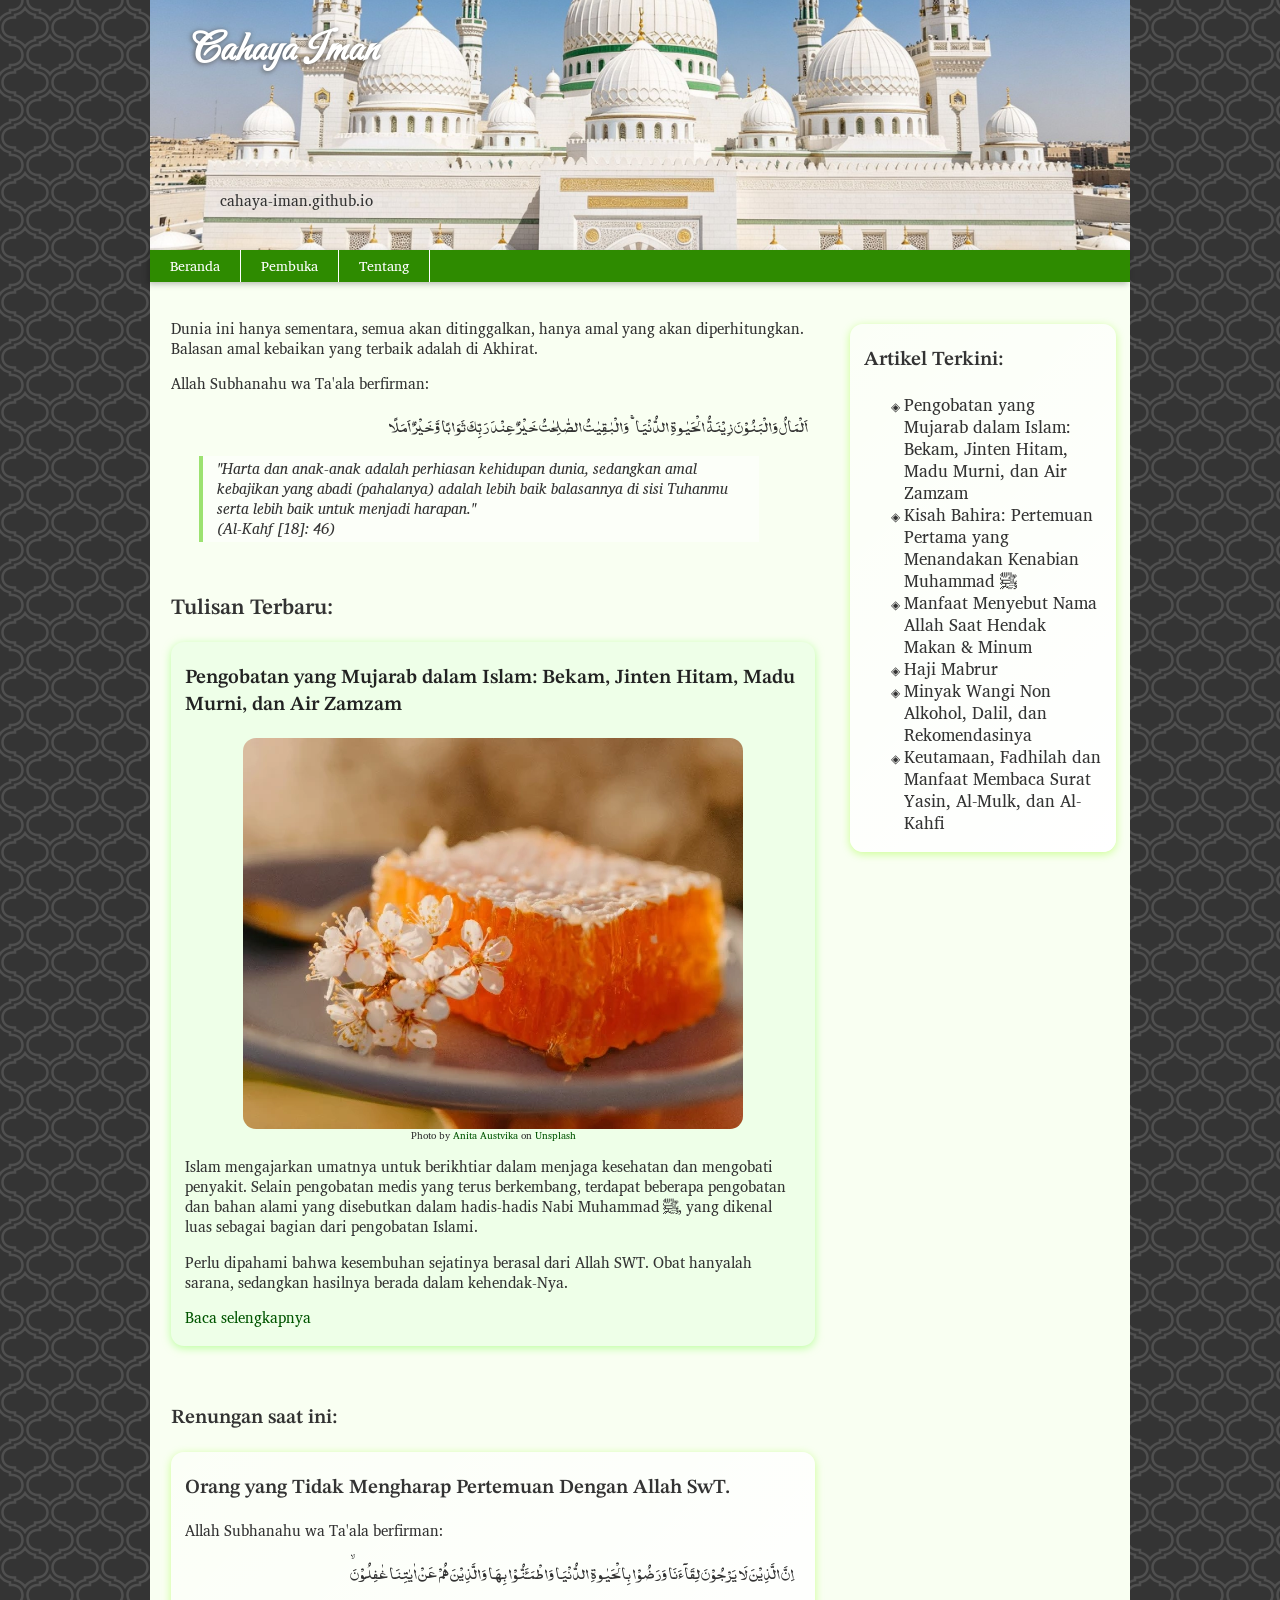
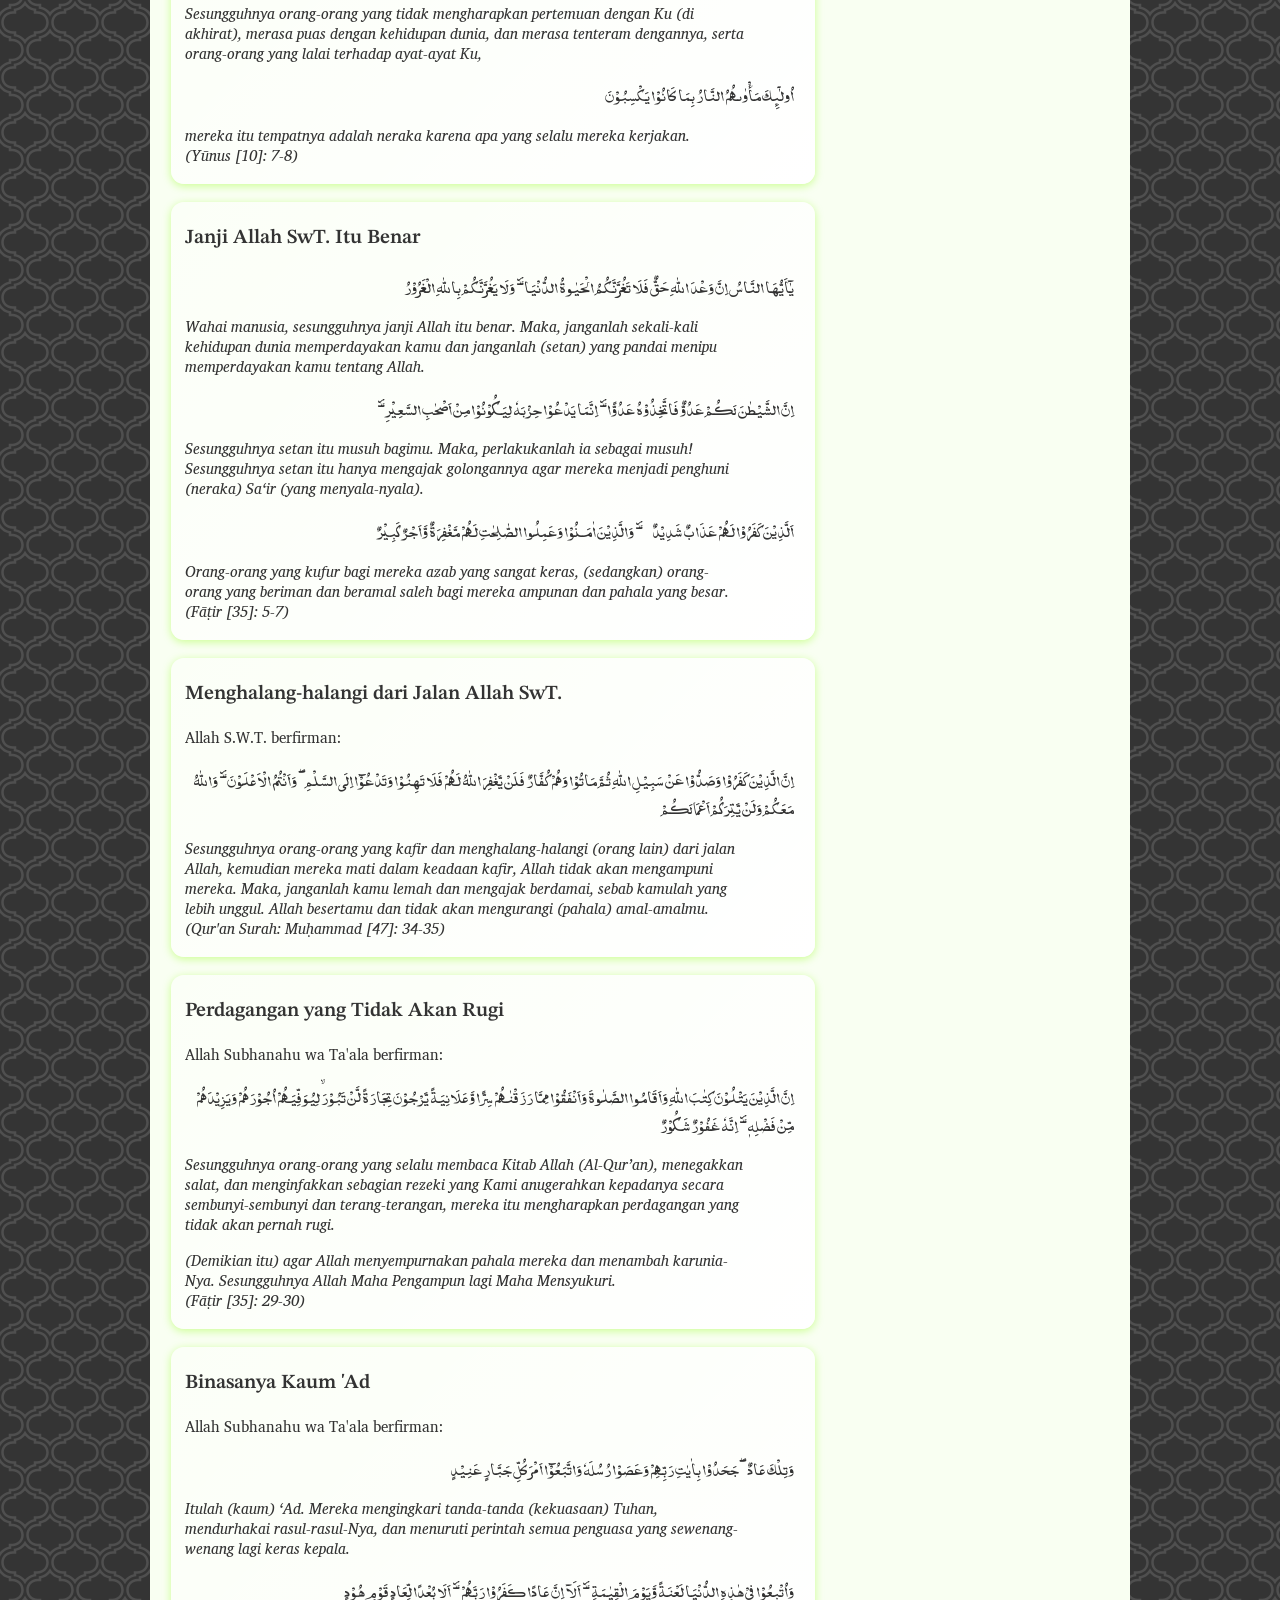
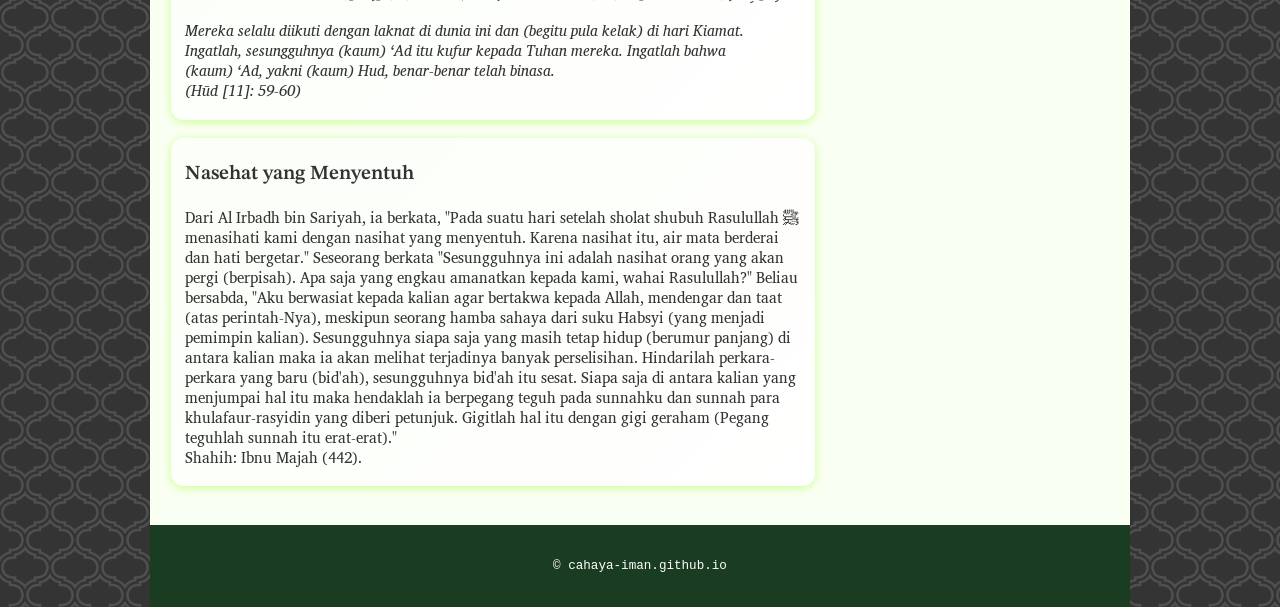
<file: index.html>
<!DOCTYPE html>
<html lang="id">
<head>
  <meta charset="UTF-8" />
  <meta name="viewport" content="width=device-width, initial-scale=1.0"/>
  <title>Template Keren Mobile Ready</title>
<link href="stylesheet.css" rel="stylesheet" />
</head>
<body>
<div class="container">
<div id="include-header">
</div>
<div class="menu" id="menu">  
  <div class="menu-toggle" id="menu-toggle">&#9776;</div>
</div>
<nav id="navbar">
</nav>

<script>
  fetch('header.html')
    .then(response => response.text())
    .then(data => {
      document.getElementById('include-header').innerHTML = data;
    });
  fetch('nav.html')
    .then(response => response.text())
    .then(data => {
      document.getElementById('navbar').innerHTML = data;
    });
</script>
<div class="layout">
<div>
<div class="konten">

<p>Dunia ini hanya sementara, semua akan ditinggalkan, hanya amal yang akan diperhitungkan. Balasan amal kebaikan yang terbaik adalah di Akhirat.</p>
<p>Allah Subhanahu wa Ta'ala berfirman:</p>

<p class="arabic">
اَلْمَالُ وَالْبَنُوْنَ زِيْنَةُ الْحَيٰوةِ الدُّنْيَاۚ وَالْبٰقِيٰتُ الصّٰلِحٰتُ خَيْرٌ عِنْدَ رَبِّكَ ثَوَابًا وَّخَيْرٌ اَمَلًا
</p>
<blockquote>"Harta dan anak-anak adalah perhiasan kehidupan dunia, sedangkan amal kebajikan yang abadi (pahalanya) adalah lebih baik balasannya di sisi Tuhanmu serta lebih baik untuk menjadi harapan."<br />
(Al-Kahf [18]: 46)</blockquote>
<br />
<h2>Tulisan Terbaru:</h2>
<div class="card terbaru">
      <div class="card-content">
        <h3><a href="pengobatan.html">Pengobatan yang Mujarab dalam Islam: Bekam, Jinten Hitam, Madu Murni, dan Air Zamzam</a></h3>
<div class="thumbnail"><img src="images/madu-lebah-500.webp" alt="Madu Lebah" />Photo by <a href="https://unsplash.com/@anitaaustvika?utm_source=unsplash&utm_medium=referral&utm_content=creditCopyText">Anita Austvika</a> on <a href="https://unsplash.com/photos/a-piece-of-cake-on-a-plate-with-a-spoon-oTqQqfOccMs?utm_source=unsplash&utm_medium=referral&utm_content=creditCopyText">Unsplash</a></div>
<p>Islam mengajarkan umatnya untuk berikhtiar dalam menjaga kesehatan dan mengobati penyakit. Selain pengobatan medis yang terus berkembang, terdapat beberapa pengobatan dan bahan alami yang disebutkan dalam hadis-hadis Nabi Muhammad ﷺ, yang dikenal luas sebagai bagian dari pengobatan Islami.</p>
<p>
Perlu dipahami bahwa kesembuhan sejatinya berasal dari Allah SWT. Obat hanyalah sarana, sedangkan hasilnya berada dalam kehendak-Nya.
</p>
<p><a href="pengobatan.html">Baca selengkapnya</a></p>
      </div>
    </div>
<br />
<h3>Renungan saat ini:</h3>

  <section class="cards">
  
    <div class="card">
      <div class="card-content">
        <h3>Orang yang Tidak Mengharap Pertemuan Dengan Allah SwT.</h3>
<p>Allah Subhanahu wa Ta'ala berfirman:</p>
<p class="arabic">
اِنَّ الَّذِيْنَ لَا يَرْجُوْنَ لِقَاۤءَنَا وَرَضُوْا بِالْحَيٰوةِ الدُّنْيَا وَاطْمَـَٔنُّوْا بِهَا وَالَّذِيْنَ هُمْ عَنْ اٰيٰتِنَا غٰفِلُوْنَۙ
</p>
<p class="terjemah">Sesungguhnya orang-orang yang tidak mengharapkan pertemuan dengan Ku (di akhirat), merasa puas dengan kehidupan dunia, dan merasa tenteram dengannya, serta orang-orang yang lalai terhadap ayat-ayat Ku,</p>
<p class="arabic">
اُولٰۤىِٕكَ مَأْوٰىهُمُ النَّارُ بِمَا كَانُوْا يَكْسِبُوْنَ
</p>
<p class="terjemah">mereka itu tempatnya adalah neraka karena apa yang selalu mereka kerjakan.<br />
(Yūnus [10]: 7-8)
</p>
      </div>
    </div>
    
<div class="card">
      <div class="card-content">
        <h3>Janji Allah SwT. Itu Benar</h3>
        <p class="arabic">يٰٓاَيُّهَا النَّاسُ اِنَّ وَعْدَ اللّٰهِ حَقٌّ فَلَا تَغُرَّنَّكُمُ الْحَيٰوةُ الدُّنْيَاۗ وَلَا يَغُرَّنَّكُمْ بِاللّٰهِ الْغَرُوْرُ
</p>
<p class="terjemah">Wahai manusia, sesungguhnya janji Allah itu benar. Maka, janganlah sekali-kali kehidupan dunia memperdayakan kamu dan janganlah (setan) yang pandai menipu memperdayakan kamu tentang Allah.</p>
<p class="arabic">
اِنَّ الشَّيْطٰنَ لَكُمْ عَدُوٌّ فَاتَّخِذُوْهُ عَدُوًّاۗ اِنَّمَا يَدْعُوْا حِزْبَهٗ لِيَكُوْنُوْا مِنْ اَصْحٰبِ السَّعِيْرِۗ
</p>
<p class="terjemah">Sesungguhnya setan itu musuh bagimu. Maka, perlakukanlah ia sebagai musuh! Sesungguhnya setan itu hanya mengajak golongannya agar mereka menjadi penghuni (neraka) Sa‘ir (yang menyala-nyala).</p>
<p class="arabic">
اَلَّذِيْنَ كَفَرُوْا لَهُمْ عَذَابٌ شَدِيْدٌ ەۗ وَالَّذِيْنَ اٰمَنُوْا وَعَمِلُوا الصّٰلِحٰتِ لَهُمْ مَّغْفِرَةٌ وَّاَجْرٌ كَبِيْرٌ
</p>
<p class="terjemah">Orang-orang yang kufur bagi mereka azab yang sangat keras, (sedangkan) orang-orang yang beriman dan beramal saleh bagi mereka ampunan dan pahala yang besar.<br />
(Fāṭir [35]: 5-7)
</p>
      </div>
    </div>
    <div class="card">
      <div class="card-content">
        <h3>Menghalang-halangi dari Jalan Allah SwT.</h3>
        <p>Allah S.W.T.  berfirman:</p><p class="arabic">
اِنَّ الَّذِيْنَ كَفَرُوْا وَصَدُّوْا عَنْ سَبِيْلِ اللّٰهِ ثُمَّ مَاتُوْا وَهُمْ كُفَّارٌ فَلَنْ يَّغْفِرَ اللّٰهُ لَهُمْ
فَلَا تَهِنُوْا وَتَدْعُوْٓا اِلَى السَّلْمِۖ وَاَنْتُمُ الْاَعْلَوْنَۗ وَاللّٰهُ مَعَكُمْ وَلَنْ يَّتِرَكُمْ اَعْمَالَكُمْ</p>
<p class="terjemah">Sesungguhnya orang-orang yang kafir dan menghalang-halangi (orang lain) dari jalan Allah, kemudian mereka mati dalam keadaan kafir, Allah tidak akan mengampuni mereka.
Maka, janganlah kamu lemah dan mengajak berdamai, sebab kamulah yang lebih unggul. Allah besertamu dan tidak akan mengurangi (pahala) amal-amalmu.<br />
(Qur'an Surah: Muḥammad [47]: 34-35)
</p>
      </div>
    </div>
    <div class="card">
      <div class="card-content">
        <h3>Perdagangan yang Tidak Akan Rugi</h3>
<p>Allah Subhanahu wa Ta'ala berfirman:</p> 
<p class="arabic">
اِنَّ الَّذِيْنَ يَتْلُوْنَ كِتٰبَ اللّٰهِ وَاَقَامُوا الصَّلٰوةَ وَاَنْفَقُوْا مِمَّا رَزَقْنٰهُمْ سِرًّا وَّعَلَانِيَةً يَّرْجُوْنَ تِجَارَةً لَّنْ تَبُوْرَۙ

لِيُوَفِّيَهُمْ اُجُوْرَهُمْ وَيَزِيْدَهُمْ مِّنْ فَضْلِهٖۗ اِنَّهٗ غَفُوْرٌ شَكُوْرٌ
</p>
<p class="terjemah">Sesungguhnya orang-orang yang selalu membaca Kitab Allah (Al-Qur’an), menegakkan salat, dan menginfakkan sebagian rezeki yang Kami anugerahkan kepadanya secara sembunyi-sembunyi dan terang-terangan, mereka itu mengharapkan perdagangan yang tidak akan pernah rugi.</p>

<p class="terjemah">(Demikian itu) agar Allah menyempurnakan pahala mereka dan menambah karunia-Nya. Sesungguhnya Allah Maha Pengampun lagi Maha Mensyukuri.<br />
(Fāṭir [35]: 29-30)
</p>
      </div>
    </div>
    <div class="card">

      <div class="card-content">
        <h3>Binasanya Kaum 'Ad</h3>
<p>Allah Subhanahu wa Ta'ala berfirman:</p>

<p class="arabic">
وَتِلْكَ عَادٌ  ۖجَحَدُوْا بِاٰيٰتِ رَبِّهِمْ وَعَصَوْا رُسُلَهٗ وَاتَّبَعُوْٓا اَمْرَ كُلِّ جَبَّارٍ عَنِيْدٍ
</p>
<p class="terjemah">Itulah (kaum) ‘Ad. Mereka mengingkari tanda-tanda (kekuasaan) Tuhan, mendurhakai rasul-rasul-Nya, dan menuruti perintah semua penguasa yang sewenang-wenang lagi keras kepala.</p>
<p class="arabic">
وَاُتْبِعُوْا فِيْ هٰذِهِ الدُّنْيَا لَعْنَةً وَّيَوْمَ الْقِيٰمَةِ ۗ اَلَآ اِنَّ عَادًا كَفَرُوْا رَبَّهُمْ ۗ اَلَا بُعْدًا لِّعَادٍ قَوْمِ هُوْدٍ 
</p>
<p class="terjemah">Mereka selalu diikuti dengan laknat di dunia ini dan (begitu pula kelak) di hari Kiamat. Ingatlah, sesungguhnya (kaum) ‘Ad itu kufur kepada Tuhan mereka. Ingatlah bahwa (kaum) ‘Ad, yakni (kaum) Hud, benar-benar telah binasa.<br />
(Hūd [11]: 59-60)
</p>
      </div>
    </div>
<div class="card">
      <div class="card-content">
        <h3>Nasehat yang Menyentuh</h3>
<p>Dari Al Irbadh bin Sariyah, ia berkata, "Pada suatu hari setelah sholat shubuh Rasulullah ﷺ menasihati kami dengan nasihat yang menyentuh. Karena nasihat itu, air mata berderai dan hati bergetar."
Seseorang berkata "Sesungguhnya ini adalah nasihat orang yang akan pergi (berpisah).
Apa saja yang engkau amanatkan kepada kami, wahai Rasulullah?"
Beliau bersabda, "Aku berwasiat kepada kalian agar bertakwa kepada Allah, mendengar dan taat (atas perintah-Nya), meskipun seorang hamba sahaya dari suku Habsyi (yang menjadi pemimpin kalian). Sesungguhnya siapa saja yang masih tetap hidup (berumur panjang) di antara kalian maka ia akan melihat terjadinya banyak perselisihan. Hindarilah perkara-perkara yang baru (bid'ah), sesungguhnya bid'ah itu sesat. Siapa saja di antara kalian yang menjumpai hal itu maka hendaklah ia berpegang teguh pada sunnahku dan sunnah para khulafaur-rasyidin yang diberi petunjuk. Gigitlah hal itu dengan gigi geraham (Pegang teguhlah sunnah itu erat-erat)."<br />
Shahih: Ibnu Majah (442).
</p>
      </div>
    </div>
  </section>
</div>
</div>
<div>
<div id="include-sidebar">
</div>
<script>
  fetch('sidebar.html')
    .then(response => response.text())
    .then(data => {
      document.getElementById('include-sidebar').innerHTML = data;
    });
</script>
</div>
</div>
<div id="include-footer">
</div>
<script>
  fetch('footer.html')
    .then(response => response.text())
    .then(data => {
      document.getElementById('include-footer').innerHTML = data;
    });
    const menuToggle = document.getElementById('menu-toggle');
  const navbar = document.getElementById('navbar');
  menuToggle.addEventListener('click', () => {
    navbar.classList.toggle('show');
  });
document.addEventListener('click', function (e) {
   if ( !navbar.contains(e.target) && !menuToggle.contains(e.target) ) {
     navbar.classList.remove('show');
   }
 });
</script>

</div>
</body>
</html>
</file>
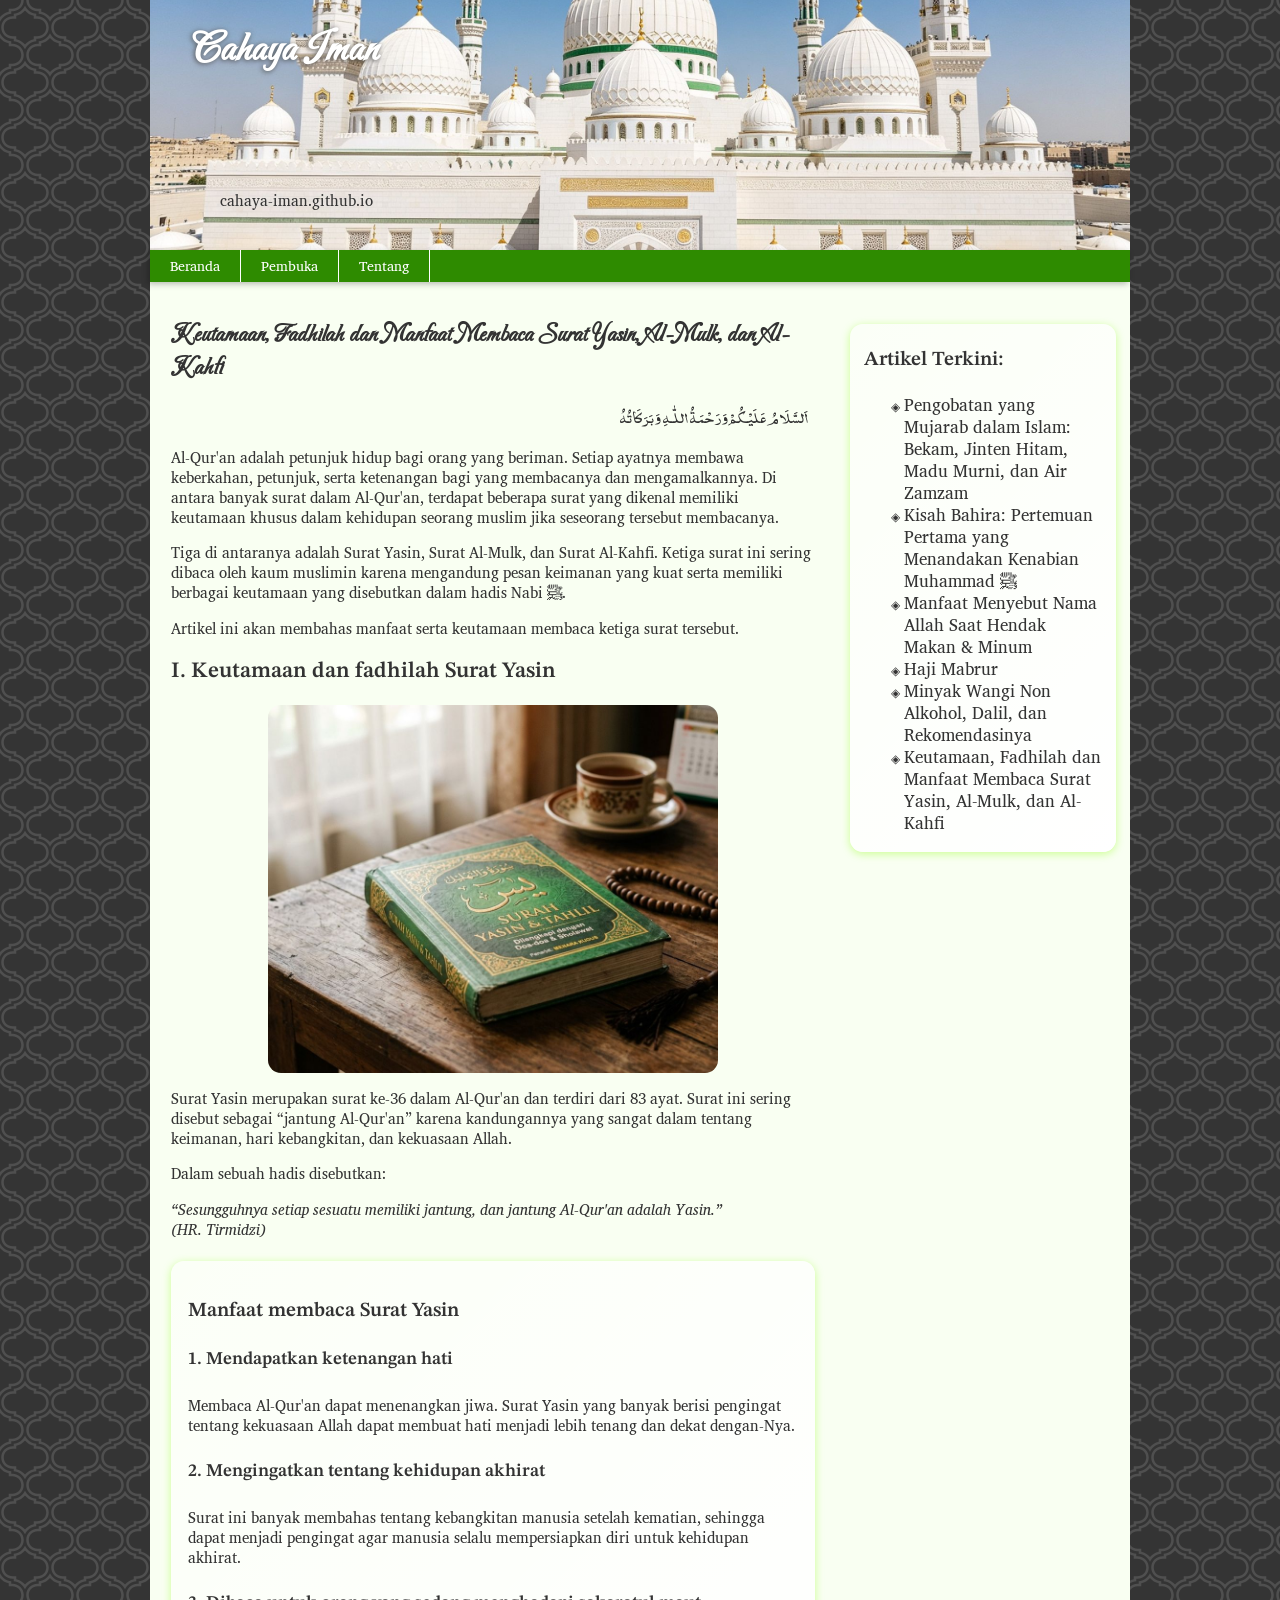
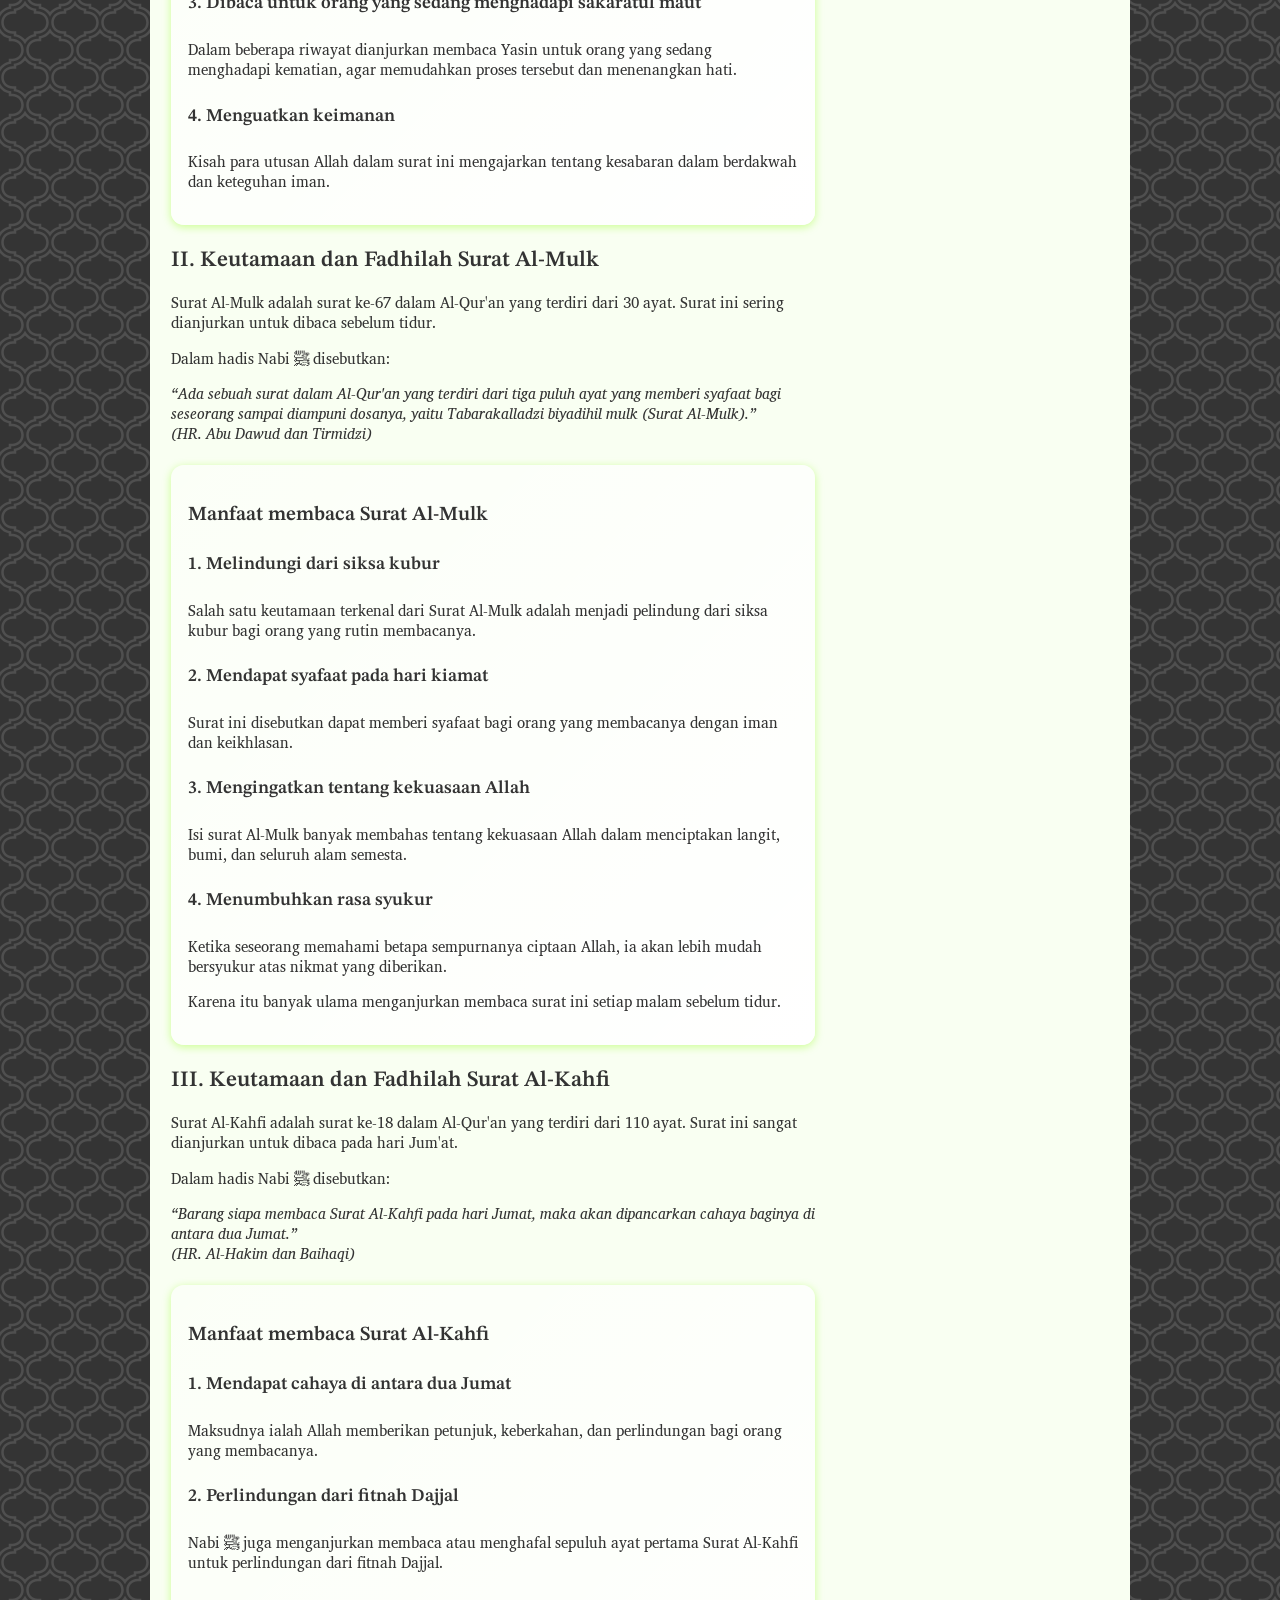
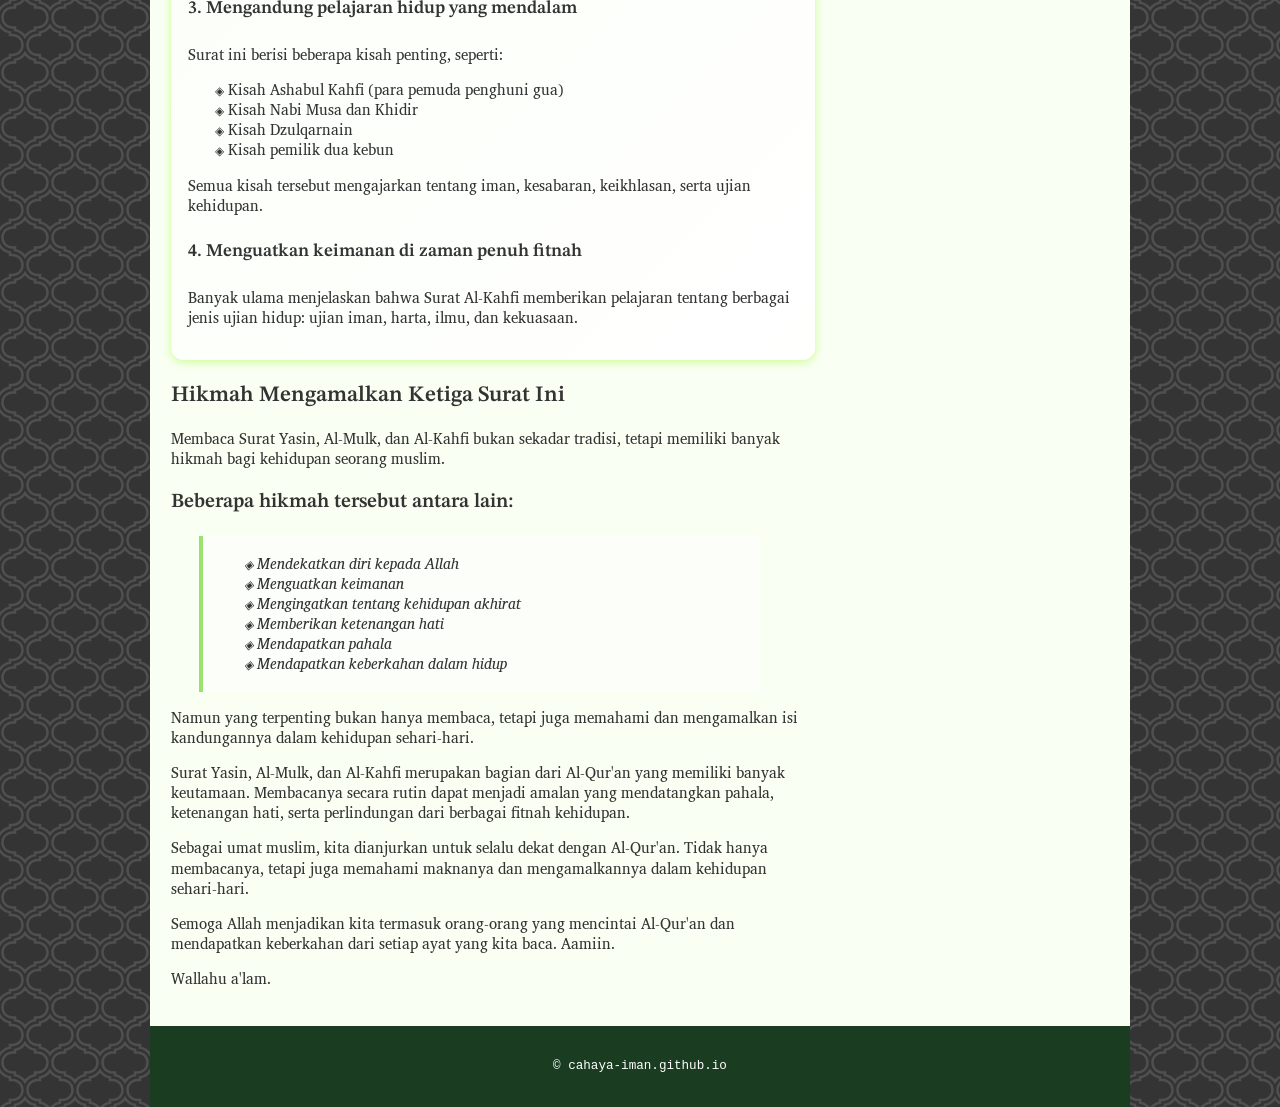
<file: fadhilah-yasin-almulk-alkahfi.html>
<!DOCTYPE html>
<html lang="id">
<head>
  <meta charset="UTF-8" />
  <meta name="viewport" content="width=device-width, initial-scale=1.0"/>
  <title>Keutamaan, Fadhilah dan Manfaat Membaca Surat Yasin, Al-Mulk, dan Al-Kahfi</title>
<meta name="description" content="Keutamaan surat-surat istimewa dalam Al-Qur'an, yaitu surat Yasiin, Al-Mulk dan Al-Kahfi." />
<meta name="keyword" content="surat Yasin, fadhilah surat Yasin, surat Al-Mulk, surat Al-Kahfi" />
<link href="stylesheet.css" rel="stylesheet" />
</head>
<body>
<div class="container">

<div id="include-header">
</div>
<script>
  fetch('header.html')
    .then(response => response.text())
    .then(data => {
      document.getElementById('include-header').innerHTML = data;
    });
</script>

<div class="menu" id="menu">  
  <div class="menu-toggle" id="menu-toggle">&#9776;</div>
</div>

<nav id="navbar">
</nav>
<script>
  fetch('nav.html')
    .then(response => response.text())
    .then(data => {
      document.getElementById('navbar').innerHTML = data;
    });
</script>

<script>
const menuToggle = document.getElementById('menu-toggle');
  const navbar = document.getElementById('navbar');
  menuToggle.addEventListener('click', () => {
    navbar.classList.toggle('show');
  });
  document.addEventListener('click', function (e) {
   if ( !navbar.contains(e.target) && !menuToggle.contains(e.target) ) {
     navbar.classList.remove('show');
   }
 });
</script>
<div class="layout">
<div>
<div class="konten">

<h1>
Keutamaan, Fadhilah dan Manfaat Membaca Surat Yasin, Al-Mulk, dan Al-Kahfi</h1>
<p class="arabic">
اَلسَّلَامُ عَلَيْكُمْ وَ رَحْمَةُ اللّٰـهِ وَ بَرَكَاتُهُ
</p>

<p>Al-Qur'an adalah petunjuk hidup bagi orang yang beriman. Setiap ayatnya membawa keberkahan, petunjuk, serta ketenangan bagi yang membacanya dan mengamalkannya. Di antara banyak surat dalam Al-Qur'an, terdapat beberapa surat yang dikenal memiliki keutamaan khusus dalam kehidupan seorang muslim jika seseorang tersebut membacanya.
</p>

<p>Tiga di antaranya adalah Surat Yasin, Surat Al-Mulk, dan Surat Al-Kahfi. Ketiga surat ini sering dibaca oleh kaum muslimin karena mengandung pesan keimanan yang kuat serta memiliki berbagai keutamaan yang disebutkan dalam hadis Nabi ﷺ.
</p>
<p>Artikel ini akan membahas manfaat serta keutamaan membaca ketiga surat tersebut.</p>

<h2>I. Keutamaan dan fadhilah Surat Yasin</h2>

<div class="ilustrasi"><img src="images/buku-yasin.jpg" alt="Gambar Buku Yasiin" /></div>

<p>Surat Yasin merupakan surat ke-36 dalam Al-Qur'an dan terdiri dari 83 ayat. Surat ini sering disebut sebagai “jantung Al-Qur'an” karena kandungannya yang sangat dalam tentang keimanan, hari kebangkitan, dan kekuasaan Allah.
</p>

<p>Dalam sebuah hadis disebutkan:</p>

<p><i>“Sesungguhnya setiap sesuatu memiliki jantung, dan jantung Al-Qur'an adalah Yasin.”
<br />(HR. Tirmidzi)</i>
</p>
<div class="kotak">
<h3>Manfaat membaca Surat Yasin</h3>
<h4>1. Mendapatkan ketenangan hati</h4>

<p>Membaca Al-Qur'an dapat menenangkan jiwa. Surat Yasin yang banyak berisi pengingat tentang kekuasaan Allah dapat membuat hati menjadi lebih tenang dan dekat dengan-Nya.
</p>

<h4>2. Mengingatkan tentang kehidupan akhirat</h4>

<p>Surat ini banyak membahas tentang kebangkitan manusia setelah kematian, sehingga dapat menjadi pengingat agar manusia selalu mempersiapkan diri untuk kehidupan akhirat.
</p>

<h4>3. Dibaca untuk orang yang sedang menghadapi sakaratul maut</h4>

<p>Dalam beberapa riwayat dianjurkan membaca Yasin untuk orang yang sedang menghadapi kematian, agar memudahkan proses tersebut dan menenangkan hati.
</p>

<h4>4. Menguatkan keimanan</h4>

<p>Kisah para utusan Allah dalam surat ini mengajarkan tentang kesabaran dalam berdakwah dan keteguhan iman.</h3>
</p>
</div>
<h2>II. Keutamaan dan Fadhilah Surat Al-Mulk</h2>

<p>Surat Al-Mulk adalah surat ke-67 dalam Al-Qur'an yang terdiri dari 30 ayat. Surat ini sering dianjurkan untuk dibaca sebelum tidur.
</p>

<p>Dalam hadis Nabi ﷺ disebutkan:</p>

<p><i>“Ada sebuah surat dalam Al-Qur'an yang terdiri dari tiga puluh ayat yang memberi syafaat bagi seseorang sampai diampuni dosanya, yaitu Tabarakalladzi biyadihil mulk (Surat Al-Mulk).”<br />
(HR. Abu Dawud dan Tirmidzi)</i>
</p>
<div class="kotak">
<h3>Manfaat membaca Surat Al-Mulk</h3>

<h4>1. Melindungi dari siksa kubur</h4>

<p>Salah satu keutamaan terkenal dari Surat Al-Mulk adalah menjadi pelindung dari siksa kubur bagi orang yang rutin membacanya.
</p>

<h4>2. Mendapat syafaat pada hari kiamat</h4>

<p>Surat ini disebutkan dapat memberi syafaat bagi orang yang membacanya dengan iman dan keikhlasan.
</p>

<h4>3. Mengingatkan tentang kekuasaan Allah</h4>

<p>Isi surat Al-Mulk banyak membahas tentang kekuasaan Allah dalam menciptakan langit, bumi, dan seluruh alam semesta.
</p>

<h4>4. Menumbuhkan rasa syukur</h4>
</p>

<p>Ketika seseorang memahami betapa sempurnanya ciptaan Allah, ia akan lebih mudah bersyukur atas nikmat yang diberikan.
</p>

<p>Karena itu banyak ulama menganjurkan membaca surat ini setiap malam sebelum tidur.
</p>
</div>
<h2>III. Keutamaan dan Fadhilah Surat Al-Kahfi</h2>

<p>Surat Al-Kahfi adalah surat ke-18 dalam Al-Qur'an yang terdiri dari 110 ayat. Surat ini sangat dianjurkan untuk dibaca pada hari Jum'at.
</p>

<p>Dalam hadis Nabi ﷺ disebutkan:</p>

<p><i>“Barang siapa membaca Surat Al-Kahfi pada hari Jumat, maka akan dipancarkan cahaya baginya di antara dua Jumat.”<br />
(HR. Al-Hakim dan Baihaqi)</i>
</p>
<div class="kotak">
<h3>Manfaat membaca Surat Al-Kahfi</h3>

<h4>1. Mendapat cahaya di antara dua Jumat</h4>

<p>Maksudnya ialah Allah memberikan petunjuk, keberkahan, dan perlindungan bagi orang yang membacanya.
</p>

<h4>2. Perlindungan dari fitnah Dajjal</h4>

<p>Nabi ﷺ juga menganjurkan membaca atau menghafal sepuluh ayat pertama Surat Al-Kahfi untuk perlindungan dari fitnah Dajjal.
</p>

<h4>3. Mengandung pelajaran hidup yang mendalam</h4>

<p>Surat ini berisi beberapa kisah penting, seperti:
</p>
<ul>
<li>Kisah Ashabul Kahfi (para pemuda penghuni gua)</li>
<li>Kisah Nabi Musa dan Khidir</li>
<li>Kisah Dzulqarnain</li>
<li>Kisah pemilik dua kebun</li>
</ul>
<p>Semua kisah tersebut mengajarkan tentang iman, kesabaran, keikhlasan, serta ujian kehidupan.
</p>

<h4>4. Menguatkan keimanan di zaman penuh fitnah</h4>

<p>Banyak ulama menjelaskan bahwa Surat Al-Kahfi memberikan pelajaran tentang berbagai jenis ujian hidup: ujian iman, harta, ilmu, dan kekuasaan.
</p>
</div>
<h2>Hikmah Mengamalkan Ketiga Surat Ini</h2>

<p>Membaca Surat Yasin, Al-Mulk, dan Al-Kahfi bukan sekadar tradisi, tetapi memiliki banyak hikmah bagi kehidupan seorang muslim.
</p>

<h3>Beberapa hikmah tersebut antara lain:</h3>
<blockquote>
<ul>
<li>Mendekatkan diri kepada Allah</li>
<li>Menguatkan keimanan</li>
<li>Mengingatkan tentang kehidupan akhirat</li>
<li>Memberikan ketenangan hati</li>
<li>Mendapatkan pahala</l>
<li>Mendapatkan keberkahan dalam hidup</li>
</ul>
</blockquote>
<p>Namun yang terpenting bukan hanya membaca, tetapi juga memahami dan mengamalkan isi kandungannya dalam kehidupan sehari-hari.
</p>

<p>Surat Yasin, Al-Mulk, dan Al-Kahfi merupakan bagian dari Al-Qur'an yang memiliki banyak keutamaan. Membacanya secara rutin dapat menjadi amalan yang mendatangkan pahala, ketenangan hati, serta perlindungan dari berbagai fitnah kehidupan.
</p>

<p>Sebagai umat muslim, kita dianjurkan untuk selalu dekat dengan Al-Qur'an. Tidak hanya membacanya, tetapi juga memahami maknanya dan mengamalkannya dalam kehidupan sehari-hari.
</p>

<p>Semoga Allah menjadikan kita termasuk orang-orang yang mencintai Al-Qur'an dan mendapatkan keberkahan dari setiap ayat yang kita baca. Aamiin.</p>

<p>Wallahu a'lam.</p>
</div>
</div>
<div>
<div id="include-sidebar">
</div>
<script>
  fetch('sidebar.html')
    .then(response => response.text())
    .then(data => {
      document.getElementById('include-sidebar').innerHTML = data;
    });
</script>
</div>
</div>
<div id="include-footer">
</div>
<script>
  fetch('footer.html')
    .then(response => response.text())
    .then(data => {
      document.getElementById('include-footer').innerHTML = data;
    });
</script>

</div>
</body>
</html>
</file>
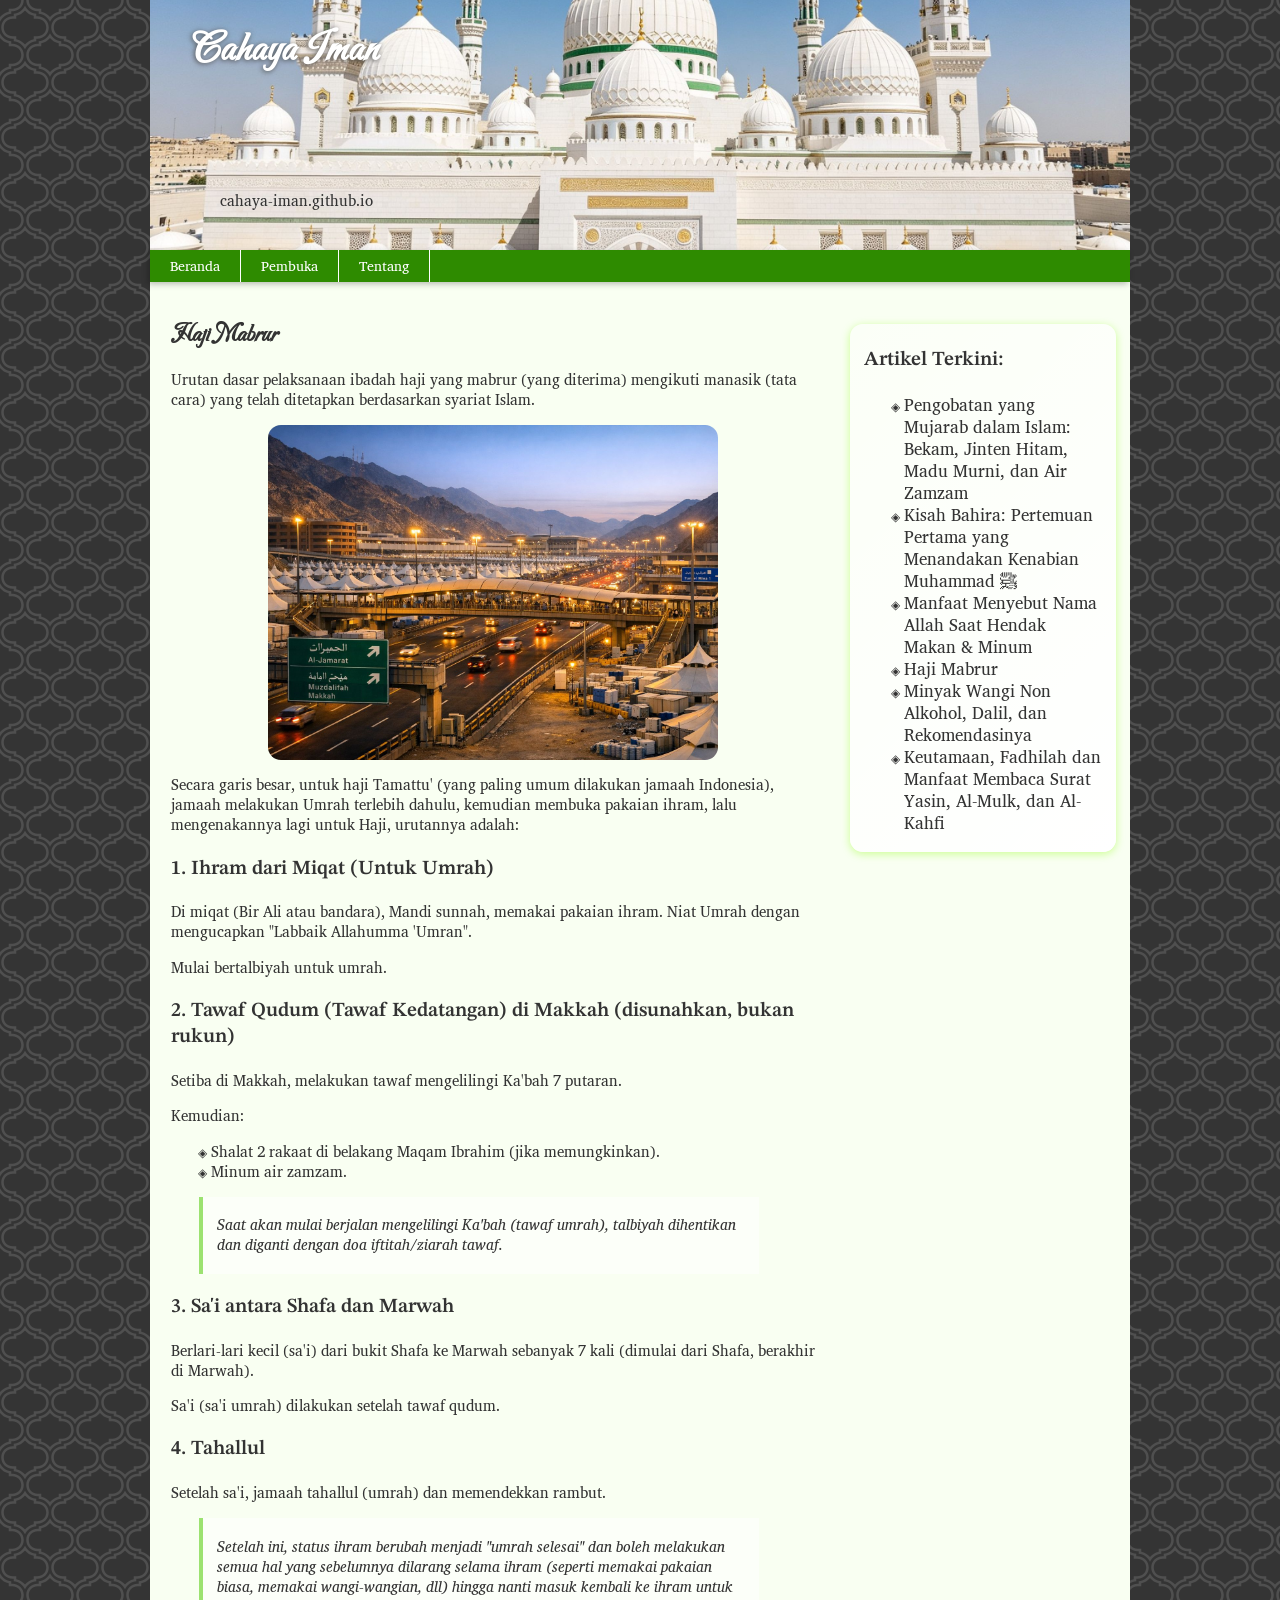
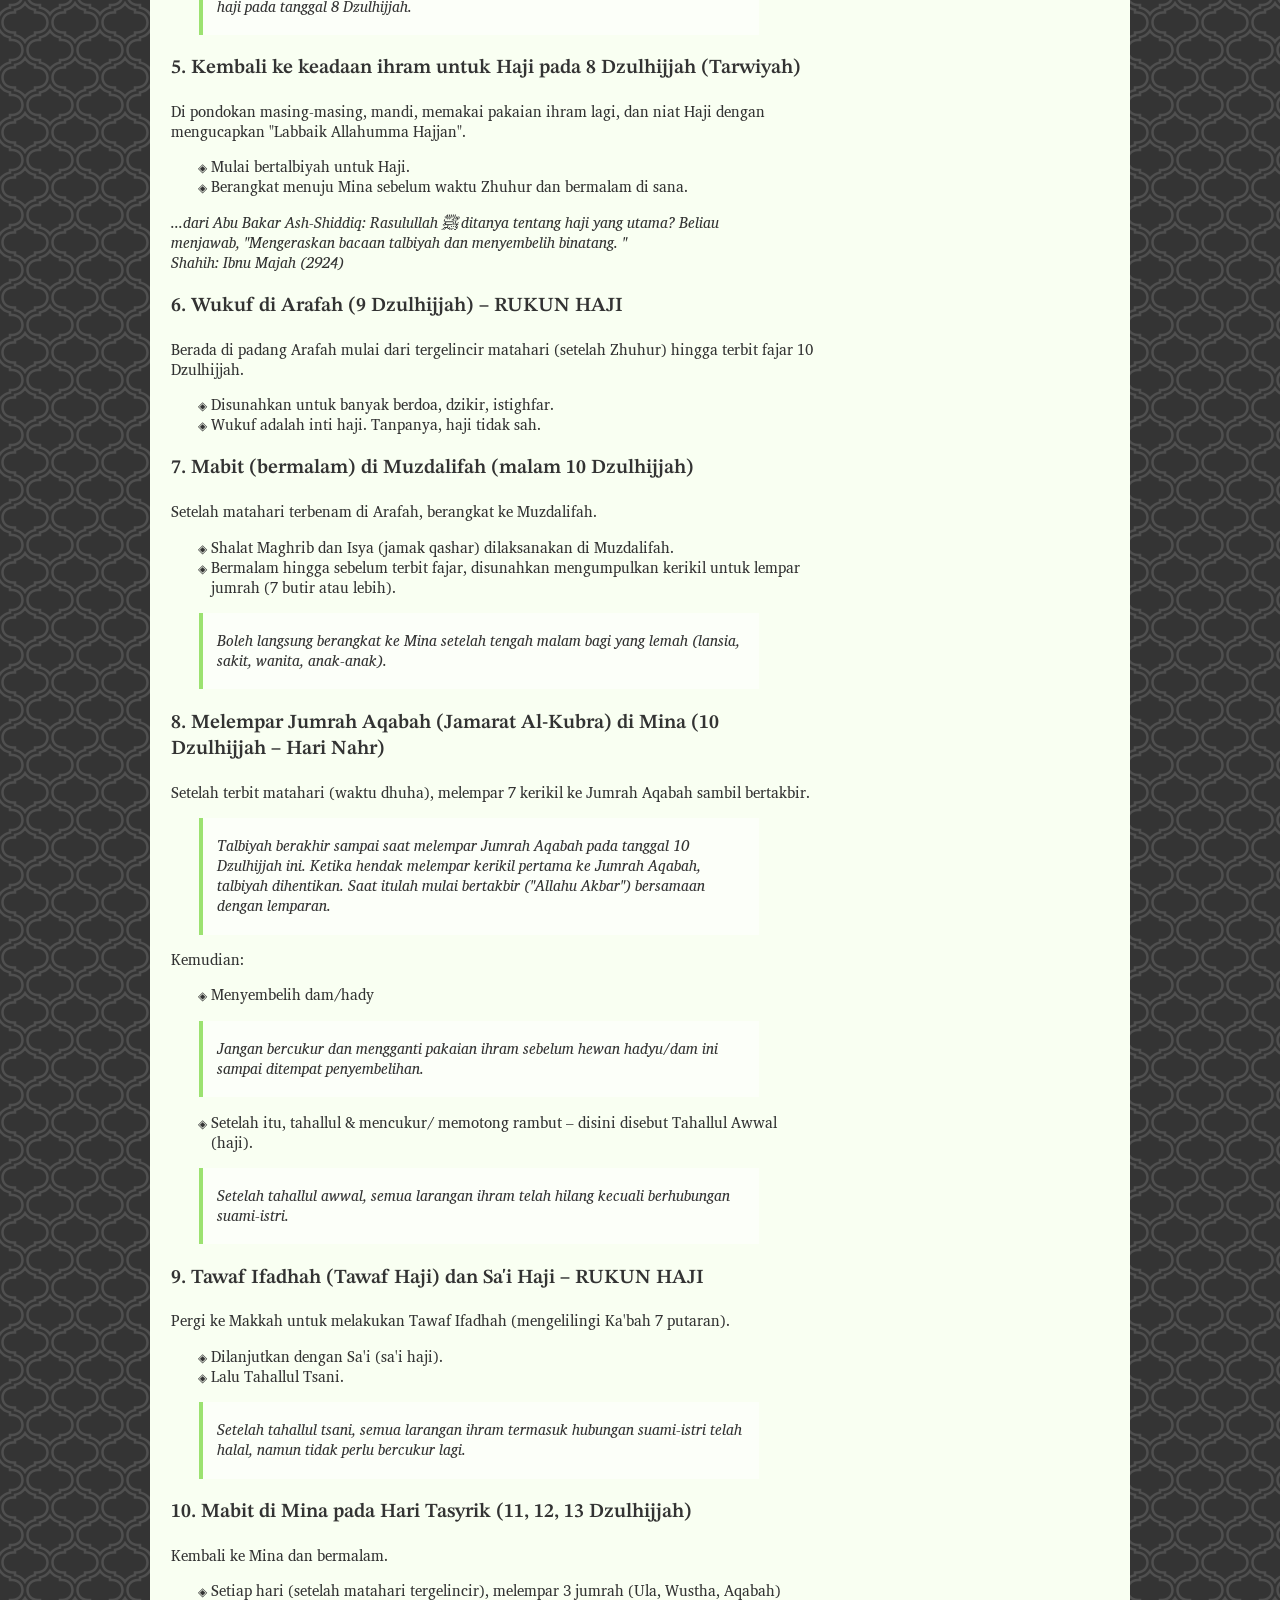
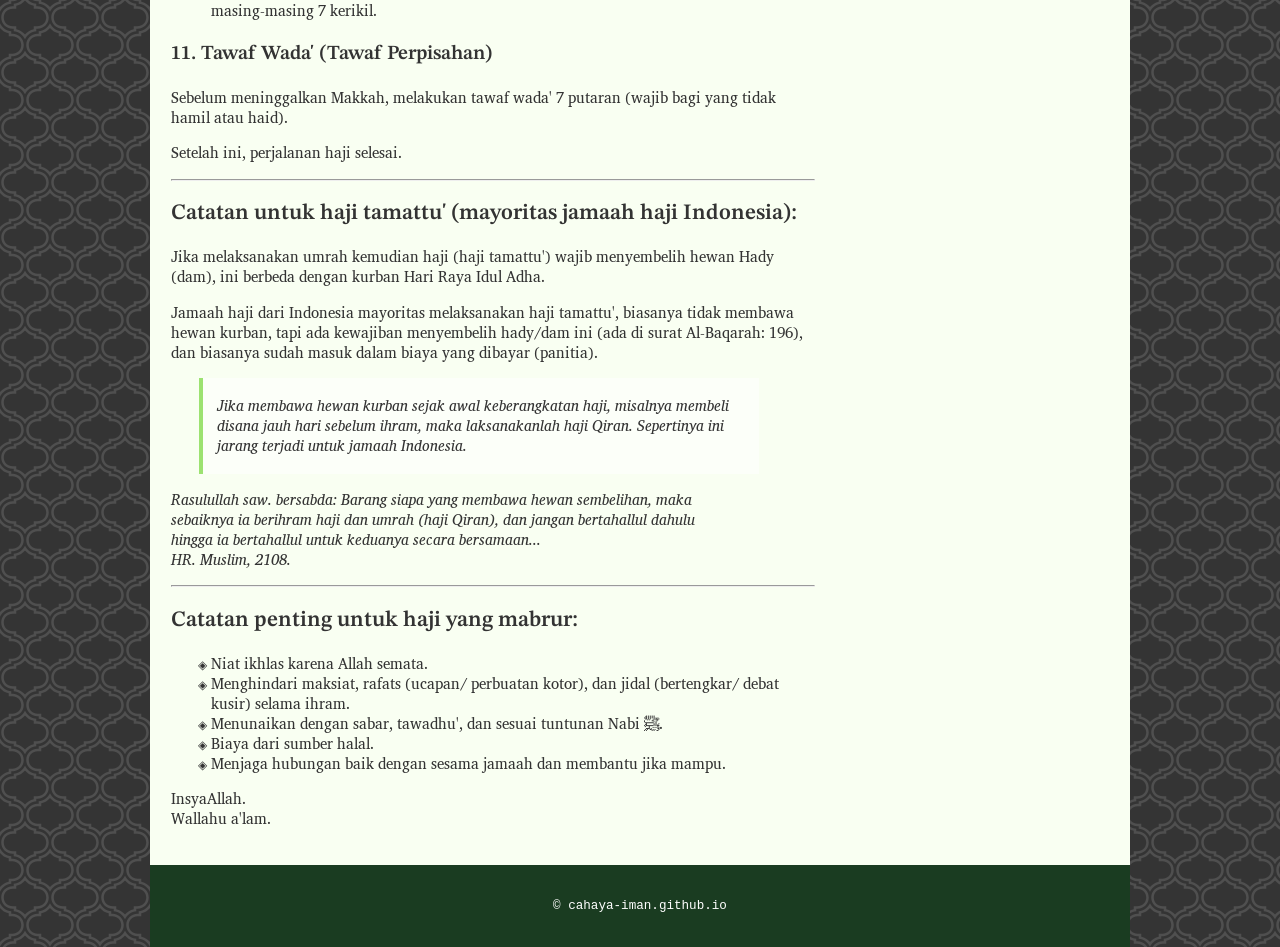
<file: haji-mabrur.html>
<!DOCTYPE html>
<html lang="id">
<head>
  <meta charset="UTF-8" />
  <meta name="viewport" content="width=device-width, initial-scale=1.0"/>
  <title>Manasik Haji - Tata Cara Haji Mabrur</title>
<meta name="description" content="Manasik/tata cara haji dan umrah lengkap dan mudah difahami, mengantarkan menjadi jamaah haji yang mabrur. InsyaAllah." />
<meta name="keyword" content="tata cara haji, haji tamattu, manasik haji mudah, manasik haji lengkap" />
<link href="stylesheet.css" rel="stylesheet" />
</head>
<body>
<div class="container">

<div id="include-header">
</div>
<script>
  fetch('header.html')
    .then(response => response.text())
    .then(data => {
      document.getElementById('include-header').innerHTML = data;
    });
</script>

<div class="menu" id="menu">  
  <div class="menu-toggle" id="menu-toggle">&#9776;</div>
</div>

<nav id="navbar">
</nav>
<script>
  fetch('nav.html')
    .then(response => response.text())
    .then(data => {
      document.getElementById('navbar').innerHTML = data;
    });
</script>

<script>
const menuToggle = document.getElementById('menu-toggle');
  const navbar = document.getElementById('navbar');
  menuToggle.addEventListener('click', () => {
    navbar.classList.toggle('show');
  });
  document.addEventListener('click', function (e) {
   if ( !navbar.contains(e.target) && !menuToggle.contains(e.target) ) {
     navbar.classList.remove('show');
   }
 });
</script>
<div class="layout">
<div>
<div class="konten">
<h1>Haji Mabrur</h1>
<p>Urutan dasar pelaksanaan ibadah haji yang mabrur (yang diterima) mengikuti manasik (tata cara) yang telah ditetapkan berdasarkan syariat Islam.</p>
<div class="ilustrasi"><img src="images/gambar-ilustrasi-mina.jpg" alt="Gambar ilustrasi Mina - Arab Saudi" /></div>
<p>Secara garis besar, untuk haji Tamattu' (yang paling umum dilakukan jamaah Indonesia), jamaah melakukan Umrah terlebih dahulu, kemudian membuka pakaian ihram, lalu mengenakannya lagi untuk Haji, urutannya adalah:</p>
<h3>1. Ihram dari Miqat (Untuk Umrah)</h3>
<p>Di miqat (Bir Ali atau bandara), Mandi sunnah, memakai pakaian ihram. Niat Umrah dengan mengucapkan "Labbaik Allahumma 'Umran".</p>
<p>Mulai bertalbiyah untuk umrah.</p>
<h3>2. Tawaf Qudum (Tawaf Kedatangan) di Makkah (disunahkan, bukan rukun)</h3>
<p>Setiba di Makkah, melakukan tawaf mengelilingi Ka'bah 7 putaran.</p>
<p>Kemudian:</p>
<ul>
  <li>Shalat 2 rakaat di belakang Maqam Ibrahim (jika memungkinkan).</li>
  <li>Minum air zamzam.</li>
</ul>
<blockquote>
  <p>Saat akan mulai berjalan mengelilingi Ka'bah (tawaf umrah), talbiyah dihentikan dan diganti dengan doa iftitah/ziarah tawaf.</p>
</blockquote>
<h3>3. Sa'i antara Shafa dan Marwah</h3>
<p>Berlari-lari kecil (sa'i) dari bukit Shafa ke Marwah sebanyak 7 kali (dimulai dari Shafa, berakhir di Marwah).</p>
<p>Sa'i (sa'i umrah) dilakukan setelah tawaf qudum.</p>
<h3>4. Tahallul</h3>
<p>Setelah sa'i, jamaah tahallul (umrah) dan memendekkan rambut.</p>
<blockquote>
  <p>Setelah ini, status ihram berubah menjadi "umrah selesai" dan boleh melakukan semua hal yang sebelumnya dilarang selama ihram (seperti memakai pakaian biasa, memakai wangi-wangian, dll) hingga nanti masuk kembali ke ihram untuk haji pada tanggal 8 Dzulhijjah.</p>
</blockquote>
<h3>5. Kembali ke keadaan ihram untuk Haji pada 8 Dzulhijjah (Tarwiyah)</h3>
<p>Di pondokan masing-masing, mandi, memakai pakaian ihram lagi, dan niat Haji dengan mengucapkan "Labbaik Allahumma Hajjan".</p>
<ul>
  <li>Mulai bertalbiyah untuk Haji.</li>
  <li>Berangkat menuju Mina sebelum waktu Zhuhur dan bermalam di sana.</li>
</ul>

<p class="hadits">...dari Abu Bakar Ash-Shiddiq: Rasulullah ﷺ ditanya tentang haji yang utama? Beliau menjawab, "Mengeraskan bacaan talbiyah dan menyembelih binatang. "<br>Shahih: Ibnu Majah (2924)</p>

<h3>6. Wukuf di Arafah (9 Dzulhijjah) – RUKUN HAJI</h3>
<p>Berada di padang Arafah mulai dari tergelincir matahari (setelah Zhuhur) hingga terbit fajar 10 Dzulhijjah.</p>
<ul>
  <li>Disunahkan untuk banyak berdoa, dzikir, istighfar.</li>
  <li>Wukuf adalah inti haji. Tanpanya, haji tidak sah.</li>
</ul>
<h3>7. Mabit (bermalam) di Muzdalifah (malam 10 Dzulhijjah)</h3>
<p>Setelah matahari terbenam di Arafah, berangkat ke Muzdalifah.</p>
<ul>
  <li>Shalat Maghrib dan Isya (jamak qashar) dilaksanakan di Muzdalifah.</li>
  <li>Bermalam hingga sebelum terbit fajar, disunahkan mengumpulkan kerikil untuk lempar jumrah (7 butir atau lebih).</li>
</ul>
<blockquote>
  <p>Boleh langsung berangkat ke Mina setelah tengah malam bagi yang lemah (lansia, sakit, wanita, anak-anak).</p>
</blockquote>
<h3>8. Melempar Jumrah Aqabah (Jamarat Al-Kubra) di Mina (10 Dzulhijjah – Hari Nahr)</h3>
<p>Setelah terbit matahari (waktu dhuha), melempar 7 kerikil ke Jumrah Aqabah sambil bertakbir.</p>
<blockquote>
  <p>Talbiyah berakhir sampai saat melempar Jumrah Aqabah pada tanggal 10 Dzulhijjah ini. Ketika hendak melempar kerikil pertama ke Jumrah Aqabah, talbiyah dihentikan. Saat itulah mulai bertakbir ("Allahu Akbar") bersamaan dengan lemparan.</p>
</blockquote>
<p>Kemudian:</p>
<ul>
  <li>Menyembelih dam/hady</li>
</ul>
<blockquote>
  <p>Jangan bercukur dan mengganti pakaian ihram sebelum hewan hadyu/dam ini sampai ditempat penyembelihan.</p>
</blockquote>
<ul>
  <li>Setelah itu, tahallul &amp; mencukur/ memotong rambut – disini disebut Tahallul Awwal (haji).</li>
</ul>
<blockquote>
  <p>Setelah tahallul awwal, semua larangan ihram telah hilang kecuali berhubungan suami-istri.</p>
</blockquote>
<h3>9. Tawaf Ifadhah (Tawaf Haji) dan Sa'i Haji – RUKUN HAJI</h3>
<p>Pergi ke Makkah untuk melakukan Tawaf Ifadhah (mengelilingi Ka'bah 7 putaran).</p>
<ul>
  <li>Dilanjutkan dengan Sa'i (sa'i haji).</li>
  <li>Lalu Tahallul Tsani.</li>
</ul>
<blockquote>
  <p>Setelah tahallul tsani, semua larangan ihram termasuk hubungan suami-istri telah halal, namun tidak perlu bercukur lagi.</p>
</blockquote>
<h3>10. Mabit di Mina pada Hari Tasyrik (11, 12, 13 Dzulhijjah)</h3>
<p>Kembali ke Mina dan bermalam.</p>
<ul>
  <li>Setiap hari (setelah matahari tergelincir), melempar 3 jumrah (Ula, Wustha, Aqabah) masing-masing 7 kerikil.</li>
</ul>
<h3>11. Tawaf Wada' (Tawaf Perpisahan)</h3>
<p>Sebelum meninggalkan Makkah, melakukan tawaf wada' 7 putaran (wajib bagi yang tidak hamil atau haid).</p>
<p>Setelah ini, perjalanan haji selesai.</p>
<hr />
<h2>Catatan untuk haji tamattu' (mayoritas jamaah haji Indonesia):</h2>
<p>Jika melaksanakan umrah kemudian haji (haji tamattu') wajib menyembelih hewan Hady (dam), ini berbeda dengan kurban Hari Raya Idul Adha.</p>
<p>Jamaah haji dari Indonesia mayoritas melaksanakan haji tamattu', biasanya tidak membawa hewan kurban, tapi ada kewajiban menyembelih hady/dam ini (ada di surat Al-Baqarah: 196), dan biasanya sudah masuk dalam biaya yang dibayar (panitia).</p>
<blockquote>
  <p>Jika membawa hewan kurban sejak awal keberangkatan haji, misalnya membeli disana jauh hari sebelum ihram, maka laksanakanlah haji Qiran. Sepertinya ini jarang terjadi untuk jamaah Indonesia.</p>
</blockquote>
<p class="hadits">Rasulullah saw. bersabda: Barang siapa yang membawa hewan sembelihan, maka sebaiknya ia berihram haji dan umrah (haji Qiran), dan jangan bertahallul dahulu hingga ia bertahallul untuk keduanya secara bersamaan...<br>HR. Muslim, 2108.</p>
<hr />
<h2>Catatan penting untuk haji yang mabrur:</h2>
<ul>
  <li>Niat ikhlas karena Allah semata.</li>
  <li>Menghindari maksiat, rafats (ucapan/ perbuatan kotor), dan jidal (bertengkar/ debat kusir) selama ihram.</li>
  <li>Menunaikan dengan sabar, tawadhu', dan sesuai tuntunan Nabi ﷺ.</li>
  <li>Biaya dari sumber halal.</li>
  <li>Menjaga hubungan baik dengan sesama jamaah dan membantu jika mampu.</li>
</ul>
<p>InsyaAllah. <br />Wallahu a'lam.</p>
</div>
</div>
<div>
<div id="include-sidebar">
</div>
<script>
  fetch('sidebar.html')
    .then(response => response.text())
    .then(data => {
      document.getElementById('include-sidebar').innerHTML = data;
    });
</script>
</div>
</div>
<div id="include-footer">
</div>
<script>
  fetch('footer.html')
    .then(response => response.text())
    .then(data => {
      document.getElementById('include-footer').innerHTML = data;
    });
</script>

</div>
</body>
</html>
</file>
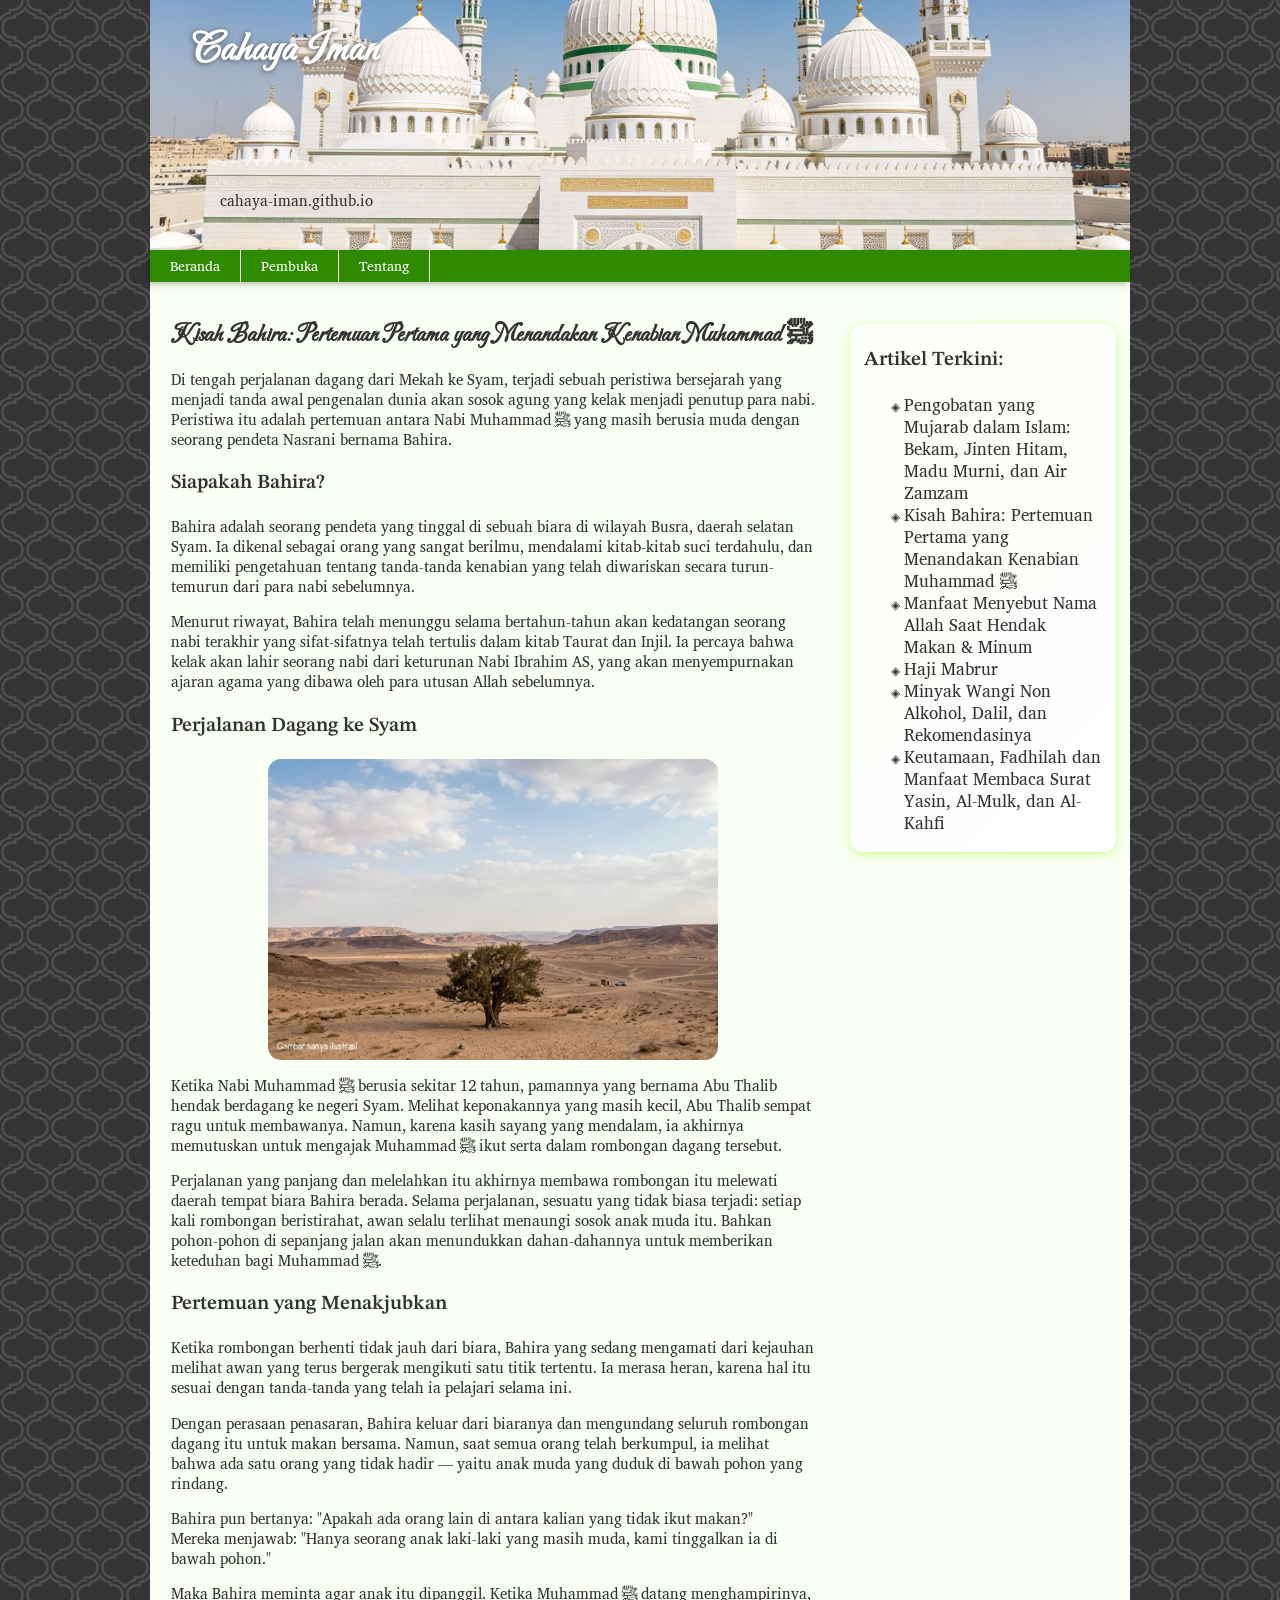
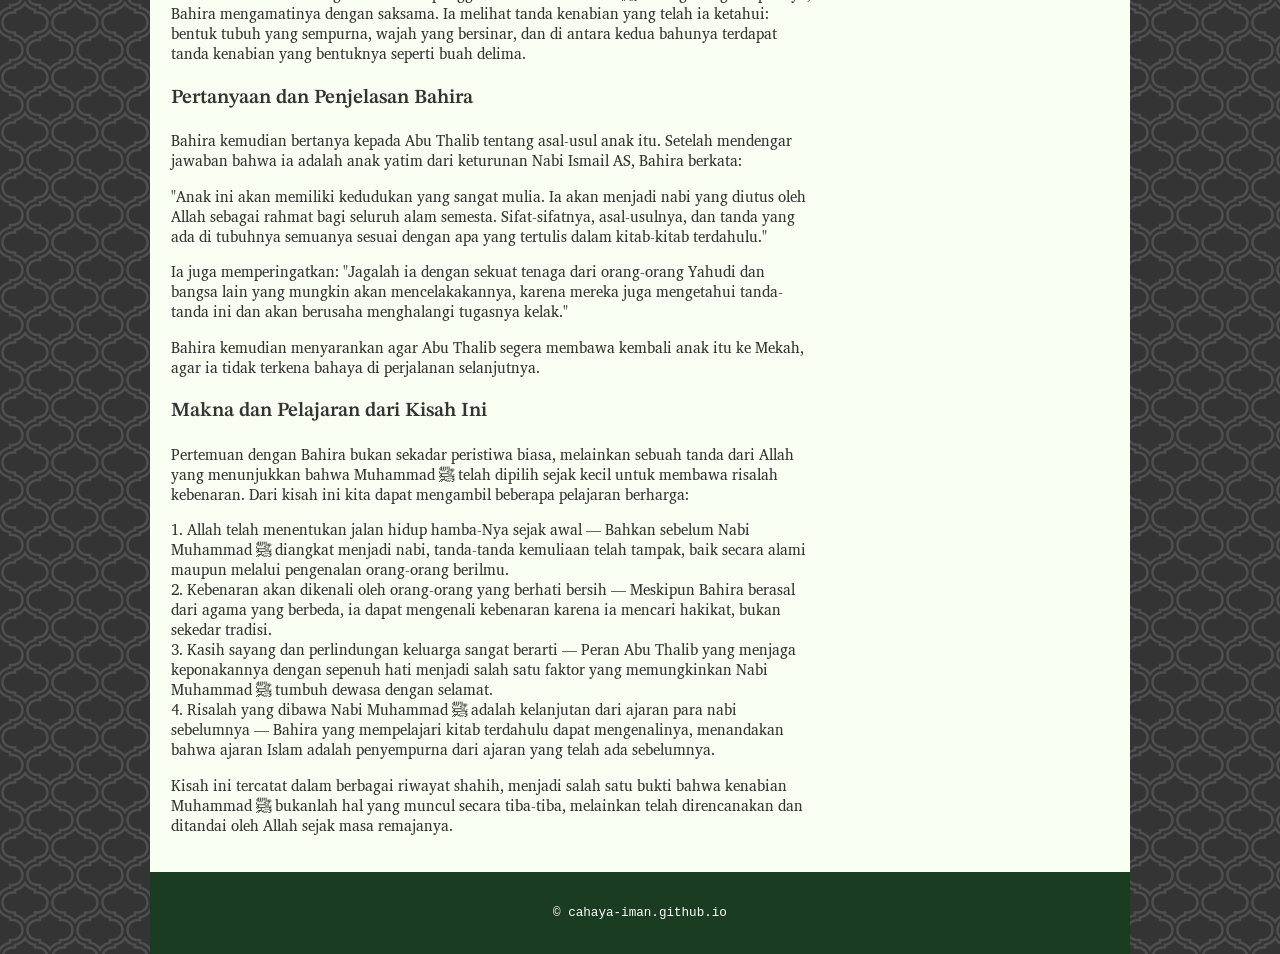
<file: kisah-bahira.html>
<!DOCTYPE html>
<html lang="id">
<head>
  <meta charset="UTF-8" />
  <meta name="viewport" content="width=device-width, initial-scale=1.0"/>
  <title>Kisah Bahira, Pendeta yang Bertemu Nabi Muhammad ﷺ</title>
<meta name="description" content="Kisah Bahira saat berjumpa Nabi, seorang Rahib yang mengetahui tanda-tanda kenabian Nabi Muhammad ﷺ ketika masih muda." />
<meta name="keyword" content="Bahira, tanda-tanda kenabian, perjumpaan Bahira dengan Nabi Muhwmmad ﷺ" />
<link href="stylesheet.css" rel="stylesheet" />
</head>
<body>
<div class="container">

<div id="include-header">
</div>
<div class="menu" id="menu">  
  <div class="menu-toggle" id="menu-toggle">&#9776;</div>
</div>
<nav id="navbar">
</nav>
<script>
  fetch('header.html')
    .then(response => response.text())
    .then(data => {
      document.getElementById('include-header').innerHTML = data;
    });
  fetch('nav.html')
    .then(response => response.text())
    .then(data => {
      document.getElementById('navbar').innerHTML = data;
    });
</script>
<div class="layout">
<div>
<div class="konten">
<h1>Kisah Bahira: Pertemuan Pertama yang Menandakan Kenabian Muhammad ﷺ</h1>
<p>Di tengah perjalanan dagang dari Mekah ke Syam, terjadi sebuah peristiwa bersejarah yang menjadi tanda awal pengenalan dunia akan sosok agung yang kelak menjadi penutup para nabi. Peristiwa itu adalah pertemuan antara Nabi Muhammad ﷺ yang masih berusia muda dengan seorang pendeta Nasrani bernama Bahira.</p>
<h3>Siapakah Bahira?</h3>
<p>Bahira adalah seorang pendeta yang tinggal di sebuah biara di wilayah Busra, daerah selatan Syam. Ia dikenal sebagai orang yang sangat berilmu, mendalami kitab-kitab suci terdahulu, dan memiliki pengetahuan tentang tanda-tanda kenabian yang telah diwariskan secara turun-temurun dari para nabi sebelumnya.</p>
<p>Menurut riwayat, Bahira telah menunggu selama bertahun-tahun akan kedatangan seorang nabi terakhir yang sifat-sifatnya telah tertulis dalam kitab Taurat dan Injil. Ia percaya bahwa kelak akan lahir seorang nabi dari keturunan Nabi Ibrahim AS, yang akan menyempurnakan ajaran agama yang dibawa oleh para utusan Allah sebelumnya.</p>
<h3>Perjalanan Dagang ke Syam</h3>
<div class="ilustrasi"><img src="images/gurun-pasir-Yordania.webp" alt="Gurun Yordania" /></div>
<p>Ketika Nabi Muhammad ﷺ berusia sekitar 12 tahun, pamannya yang bernama Abu Thalib hendak berdagang ke negeri Syam. Melihat keponakannya yang masih kecil, Abu Thalib sempat ragu untuk membawanya. Namun, karena kasih sayang yang mendalam, ia akhirnya memutuskan untuk mengajak Muhammad ﷺ ikut serta dalam rombongan dagang tersebut.</p>
<p>Perjalanan yang panjang dan melelahkan itu akhirnya membawa rombongan itu melewati daerah tempat biara Bahira berada. Selama perjalanan, sesuatu yang tidak biasa terjadi: setiap kali rombongan beristirahat, awan selalu terlihat menaungi sosok anak muda itu. Bahkan pohon-pohon di sepanjang jalan akan menundukkan dahan-dahannya untuk memberikan keteduhan bagi Muhammad ﷺ.</p>
<h3>Pertemuan yang Menakjubkan</h3>
<p>Ketika rombongan berhenti tidak jauh dari biara, Bahira yang sedang mengamati dari kejauhan melihat awan yang terus bergerak mengikuti satu titik tertentu. Ia merasa heran, karena hal itu sesuai dengan tanda-tanda yang telah ia pelajari selama ini.</p>
<p>Dengan perasaan penasaran, Bahira keluar dari biaranya dan mengundang seluruh rombongan dagang itu untuk makan bersama. Namun, saat semua orang telah berkumpul, ia melihat bahwa ada satu orang yang tidak hadir — yaitu anak muda yang duduk di bawah pohon yang rindang.</p>
<p>Bahira pun bertanya: "Apakah ada orang lain di antara kalian yang tidak ikut makan?"<br>Mereka menjawab: "Hanya seorang anak laki-laki yang masih muda, kami tinggalkan ia di bawah pohon."</p>
<p>Maka Bahira meminta agar anak itu dipanggil. Ketika Muhammad ﷺ datang menghampirinya, Bahira mengamatinya dengan saksama. Ia melihat tanda kenabian yang telah ia ketahui: bentuk tubuh yang sempurna, wajah yang bersinar, dan di antara kedua bahunya terdapat tanda kenabian yang bentuknya seperti buah delima.</p>
<h3>Pertanyaan dan Penjelasan Bahira</h3>
<p>Bahira kemudian bertanya kepada Abu Thalib tentang asal-usul anak itu. Setelah mendengar jawaban bahwa ia adalah anak yatim dari keturunan Nabi Ismail AS, Bahira berkata:</p>
<p>"Anak ini akan memiliki kedudukan yang sangat mulia. Ia akan menjadi nabi yang diutus oleh Allah sebagai rahmat bagi seluruh alam semesta. Sifat-sifatnya, asal-usulnya, dan tanda yang ada di tubuhnya semuanya sesuai dengan apa yang tertulis dalam kitab-kitab terdahulu."</p>
<p>Ia juga memperingatkan: "Jagalah ia dengan sekuat tenaga dari orang-orang Yahudi dan bangsa lain yang mungkin akan mencelakakannya, karena mereka juga mengetahui tanda-tanda ini dan akan berusaha menghalangi tugasnya kelak."</p>
<p>Bahira kemudian menyarankan agar Abu Thalib segera membawa kembali anak itu ke Mekah, agar ia tidak terkena bahaya di perjalanan selanjutnya.</p>
<h3>Makna dan Pelajaran dari Kisah Ini</h3>
<p>Pertemuan dengan Bahira bukan sekadar peristiwa biasa, melainkan sebuah tanda dari Allah yang menunjukkan bahwa Muhammad ﷺ telah dipilih sejak kecil untuk membawa risalah kebenaran. Dari kisah ini kita dapat mengambil beberapa pelajaran berharga:</p>
<p>1.&nbsp;Allah telah menentukan jalan hidup hamba-Nya sejak awal — Bahkan sebelum Nabi Muhammad ﷺ diangkat menjadi nabi, tanda-tanda kemuliaan telah tampak, baik secara alami maupun melalui pengenalan orang-orang berilmu.<br>2.&nbsp;Kebenaran akan dikenali oleh orang-orang yang berhati bersih — Meskipun Bahira berasal dari agama yang berbeda, ia dapat mengenali kebenaran karena ia mencari hakikat, bukan sekedar tradisi.<br>3.&nbsp;Kasih sayang dan perlindungan keluarga sangat berarti — Peran Abu Thalib yang menjaga keponakannya dengan sepenuh hati menjadi salah satu faktor yang memungkinkan Nabi Muhammad ﷺ tumbuh dewasa dengan selamat.<br>4.&nbsp;Risalah yang dibawa Nabi Muhammad ﷺ adalah kelanjutan dari ajaran para nabi sebelumnya — Bahira yang mempelajari kitab terdahulu dapat mengenalinya, menandakan bahwa ajaran Islam adalah penyempurna dari ajaran yang telah ada sebelumnya.</p>
<p>Kisah ini tercatat dalam berbagai riwayat shahih, menjadi salah satu bukti bahwa kenabian Muhammad ﷺ bukanlah hal yang muncul secara tiba-tiba, melainkan telah direncanakan dan ditandai oleh Allah sejak masa remajanya.</p>
</div>
</div>
<div>
<div id="include-sidebar">
</div>
<script>
  fetch('sidebar.html')
    .then(response => response.text())
    .then(data => {
      document.getElementById('include-sidebar').innerHTML = data;
    });
</script>
</div>
</div>
<div id="include-footer">
</div>
<script>
  fetch('footer.html')
    .then(response => response.text())
    .then(data => {
      document.getElementById('include-footer').innerHTML = data;
    });
    const menuToggle = document.getElementById('menu-toggle');
  const navbar = document.getElementById('navbar');
  menuToggle.addEventListener('click', () => {
    navbar.classList.toggle('show');
  });
  document.addEventListener('click', function (e) {
   if ( !navbar.contains(e.target) && !menuToggle.contains(e.target) ) {
     navbar.classList.remove('show');
   }
 });
</script>

</div>
</body>
</html>
</file>
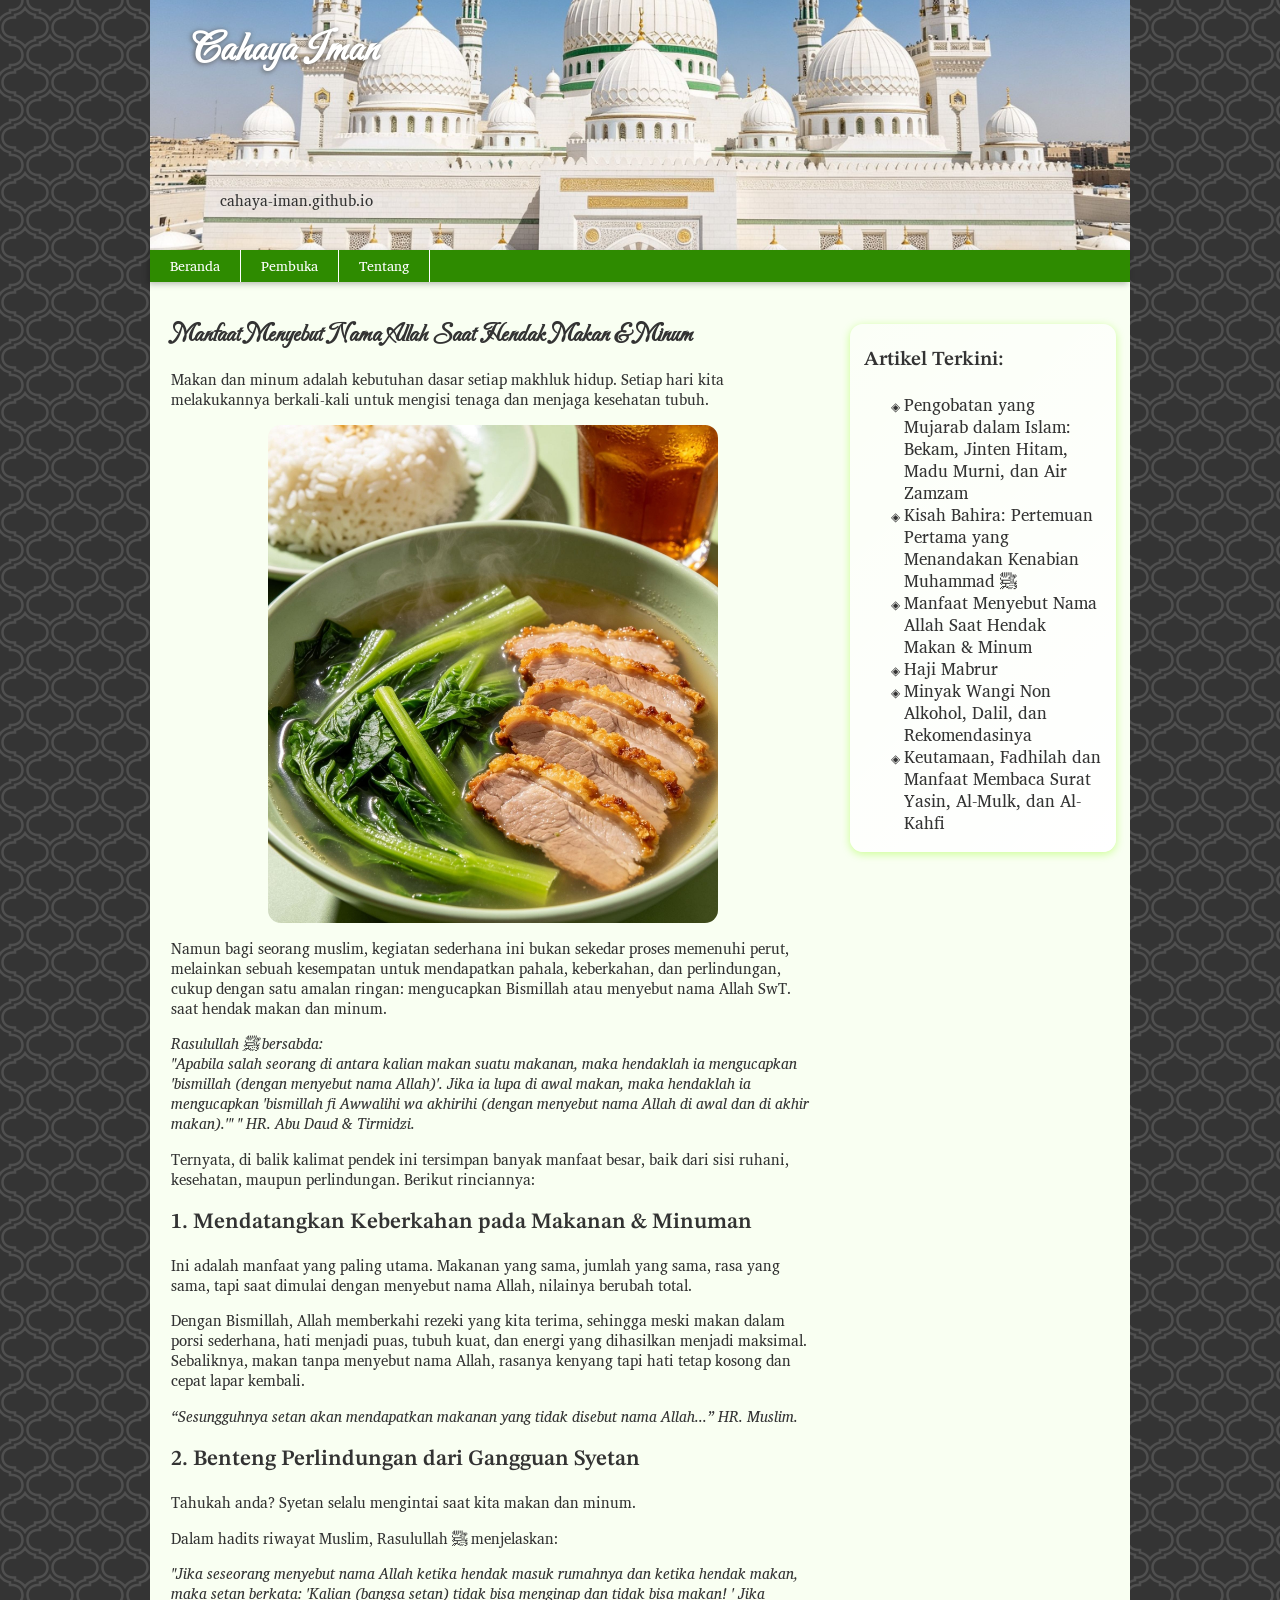
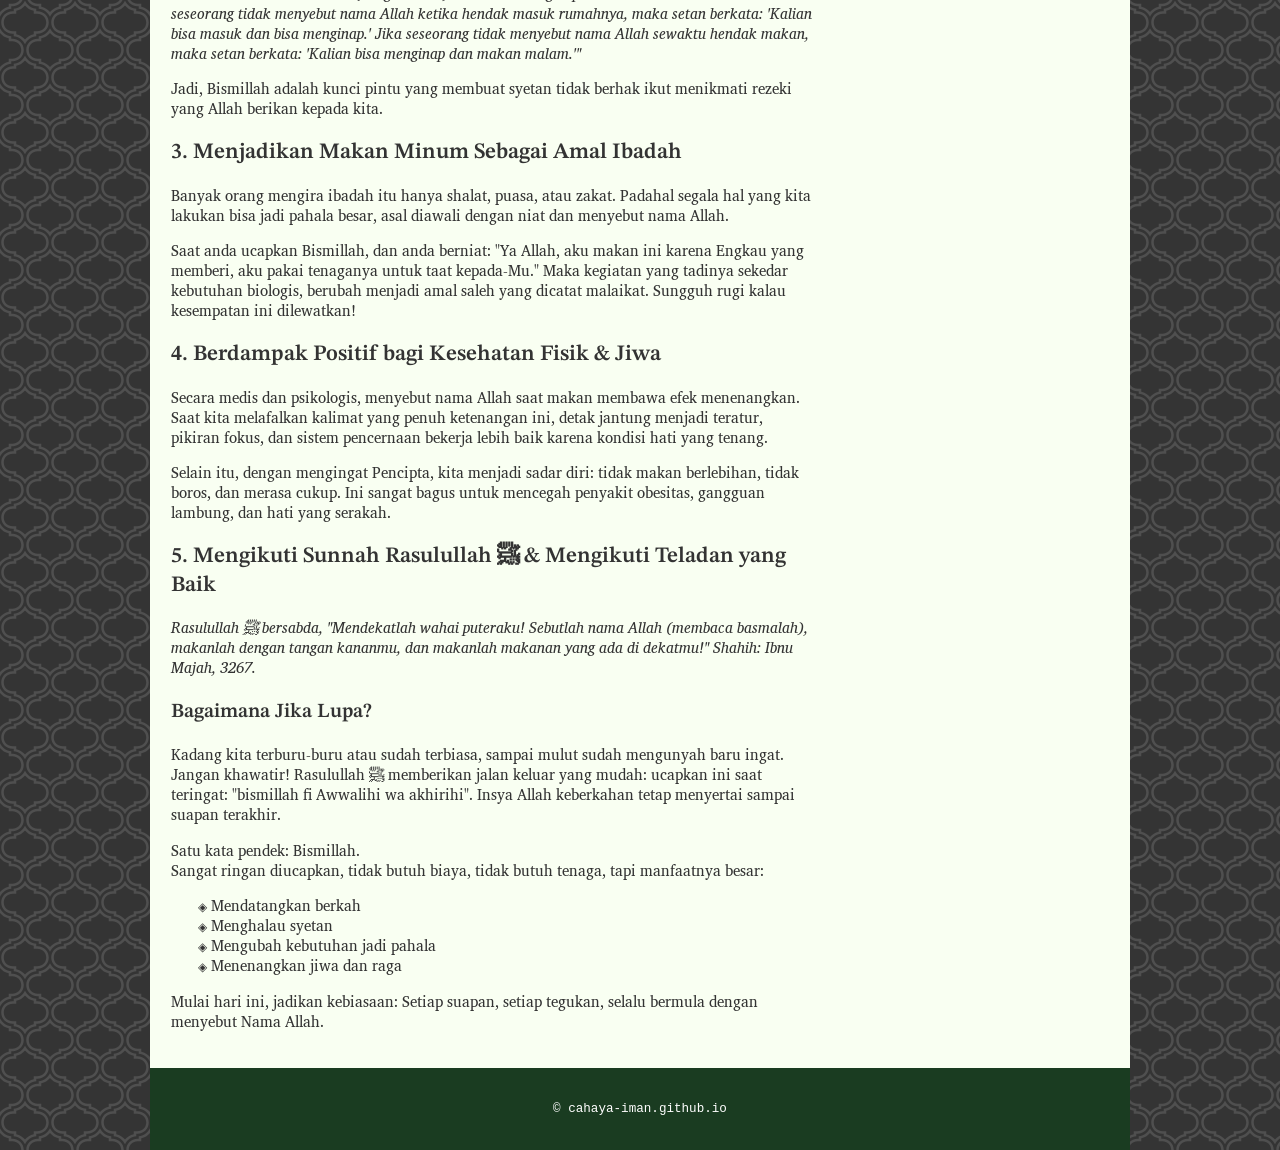
<file: memulai-makan.html>
<!DOCTYPE html>
<html lang="id">
<head>
  <meta charset="UTF-8" />
  <meta name="viewport" content="width=device-width, initial-scale=1.0"/>
  <title>Memulai Makan Dengan Menyebut Nama Allah</title>
<meta name="description" content="Manfaat menyebut nama Allah atau bismillah saat hendak makan atau minum." />
<meta name="keyword" content="ucapan hendak makan, bismillah sebelum makan, manfaat bismillah" />
<link href="stylesheet.css" rel="stylesheet" />
</head>
<body>
<div class="container">

<div id="include-header">
</div>
<script>
  fetch('header.html')
    .then(response => response.text())
    .then(data => {
      document.getElementById('include-header').innerHTML = data;
    });
</script>

<div class="menu" id="menu">  
  <div class="menu-toggle" id="menu-toggle">&#9776;</div>
</div>

<nav id="navbar">
</nav>
<script>
  fetch('nav.html')
    .then(response => response.text())
    .then(data => {
      document.getElementById('navbar').innerHTML = data;
    });
    document.addEventListener('click', function (e) {
   if ( !navbar.contains(e.target) && !menuToggle.contains(e.target) ) {
     navbar.classList.remove('show');
   }
 });
</script>

<script>
const menuToggle = document.getElementById('menu-toggle');
  const navbar = document.getElementById('navbar');
  menuToggle.addEventListener('click', () => {
    navbar.classList.toggle('show');
  });
</script>
<div class="layout">
<div>

<div class="konten">
<h1>Manfaat Menyebut Nama Allah Saat Hendak Makan &amp; Minum</h1>
<p>Makan dan minum adalah kebutuhan dasar setiap makhluk hidup. Setiap hari kita melakukannya berkali-kali untuk mengisi tenaga dan menjaga kesehatan tubuh.</p>
<div class="ilustrasi"><img src="images/sup-sawi-hijau.jpg" alt="Gambar sup sawi hijau" /></div>
<p>Namun bagi seorang muslim, kegiatan sederhana ini bukan sekedar proses memenuhi perut, melainkan sebuah kesempatan untuk mendapatkan pahala, keberkahan, dan perlindungan, cukup dengan satu amalan ringan: mengucapkan Bismillah atau menyebut nama Allah SwT. saat hendak makan dan minum.</p>
<p><em>Rasulullah ﷺ bersabda:<br>"Apabila salah seorang di antara kalian makan suatu makanan, maka hendaklah ia mengucapkan 'bismillah (dengan menyebut nama Allah)'. Jika ia lupa di awal makan, maka hendaklah ia mengucapkan 'bismillah fi Awwalihi wa akhirihi (dengan menyebut nama Allah di awal dan di akhir makan).'" " HR. Abu Daud &amp; Tirmidzi.</em></p>
<p>Ternyata, di balik kalimat pendek ini tersimpan banyak manfaat besar, baik dari sisi ruhani, kesehatan, maupun perlindungan. Berikut rinciannya:</p>
<h2>1. Mendatangkan Keberkahan pada Makanan &amp; Minuman</h2>
<p>Ini adalah manfaat yang paling utama. Makanan yang sama, jumlah yang sama, rasa yang sama, tapi saat dimulai dengan menyebut nama Allah, nilainya berubah total.</p>
<p>Dengan Bismillah, Allah memberkahi rezeki yang kita terima, sehingga meski makan dalam porsi sederhana, hati menjadi puas, tubuh kuat, dan energi yang dihasilkan menjadi maksimal. Sebaliknya, makan tanpa menyebut nama Allah, rasanya kenyang tapi hati tetap kosong dan cepat lapar kembali.</p>
<p><em>“Sesungguhnya setan akan mendapatkan makanan yang tidak disebut nama Allah...” HR. Muslim.</em></p>
<h2>2. Benteng Perlindungan dari Gangguan Syetan</h2>
<p>Tahukah anda? Syetan selalu mengintai saat kita makan dan minum.</p>
<p>Dalam hadits riwayat Muslim, Rasulullah ﷺ menjelaskan:</p>
<p><em>"Jika seseorang menyebut nama Allah ketika hendak masuk rumahnya dan ketika hendak makan, maka setan berkata: 'Kalian (bangsa setan) tidak bisa menginap dan tidak bisa makan! ' Jika seseorang tidak menyebut nama Allah ketika hendak masuk rumahnya, maka setan berkata: 'Kalian bisa masuk dan bisa menginap.' Jika seseorang tidak menyebut nama Allah sewaktu hendak makan, maka setan berkata: 'Kalian bisa menginap dan makan malam.'"</em></p>
<p>Jadi, Bismillah adalah kunci pintu yang membuat syetan tidak berhak ikut menikmati rezeki yang Allah berikan kepada kita.</p>
<h2>3. Menjadikan Makan Minum Sebagai Amal Ibadah</h2>
<p>Banyak orang mengira ibadah itu hanya shalat, puasa, atau zakat. Padahal segala hal yang kita lakukan bisa jadi pahala besar, asal diawali dengan niat dan menyebut nama Allah.</p>
<p>Saat anda ucapkan Bismillah, dan anda berniat: "Ya Allah, aku makan ini karena Engkau yang memberi, aku pakai tenaganya untuk taat kepada-Mu." Maka kegiatan yang tadinya sekedar kebutuhan biologis, berubah menjadi amal saleh yang dicatat malaikat. Sungguh rugi kalau kesempatan ini dilewatkan!</p>
<h2>4. Berdampak Positif bagi Kesehatan Fisik &amp; Jiwa</h2>
<p>Secara medis dan psikologis, menyebut nama Allah saat makan membawa efek menenangkan. Saat kita melafalkan kalimat yang penuh ketenangan ini, detak jantung menjadi teratur, pikiran fokus, dan sistem pencernaan bekerja lebih baik karena kondisi hati yang tenang.</p>
<p>Selain itu, dengan mengingat Pencipta, kita menjadi sadar diri: tidak makan berlebihan, tidak boros, dan merasa cukup. Ini sangat bagus untuk mencegah penyakit obesitas, gangguan lambung, dan hati yang serakah.</p>
<h2>5. Mengikuti Sunnah Rasulullah ﷺ &amp; Mengikuti Teladan yang Baik</h2>
<p><em>Rasulullah ﷺ bersabda, "Mendekatlah wahai puteraku! Sebutlah nama Allah (membaca basmalah), makanlah dengan tangan kananmu, dan makanlah makanan yang ada di dekatmu!" Shahih: Ibnu Majah, 3267.</em></p>
<h3>Bagaimana Jika Lupa?</h3>
<p>Kadang kita terburu-buru atau sudah terbiasa, sampai mulut sudah mengunyah baru ingat. Jangan khawatir! Rasulullah ﷺ memberikan jalan keluar yang mudah: ucapkan ini saat teringat: "bismillah fi Awwalihi wa akhirihi". Insya Allah keberkahan tetap menyertai sampai suapan terakhir.</p>
<p>Satu kata pendek: Bismillah.<br>Sangat ringan diucapkan, tidak butuh biaya, tidak butuh tenaga, tapi manfaatnya besar:</p>
<ul>
  <li>Mendatangkan berkah</li>
  <li>Menghalau syetan</li>
  <li>Mengubah kebutuhan jadi pahala</li>
  <li>Menenangkan jiwa dan raga</li>
</ul>
<p>Mulai hari ini, jadikan kebiasaan: Setiap suapan, setiap tegukan, selalu bermula dengan menyebut Nama Allah.</p>
</div>

</div>
<div>
<div id="include-sidebar">
</div>
<script>
  fetch('sidebar.html')
    .then(response => response.text())
    .then(data => {
      document.getElementById('include-sidebar').innerHTML = data;
    });
</script>
</div>
</div>

<div id="include-footer">
</div>
<script>
  fetch('footer.html')
    .then(response => response.text())
    .then(data => {
      document.getElementById('include-footer').innerHTML = data;
    });
</script>

</div>
</body>
</html>
</file>
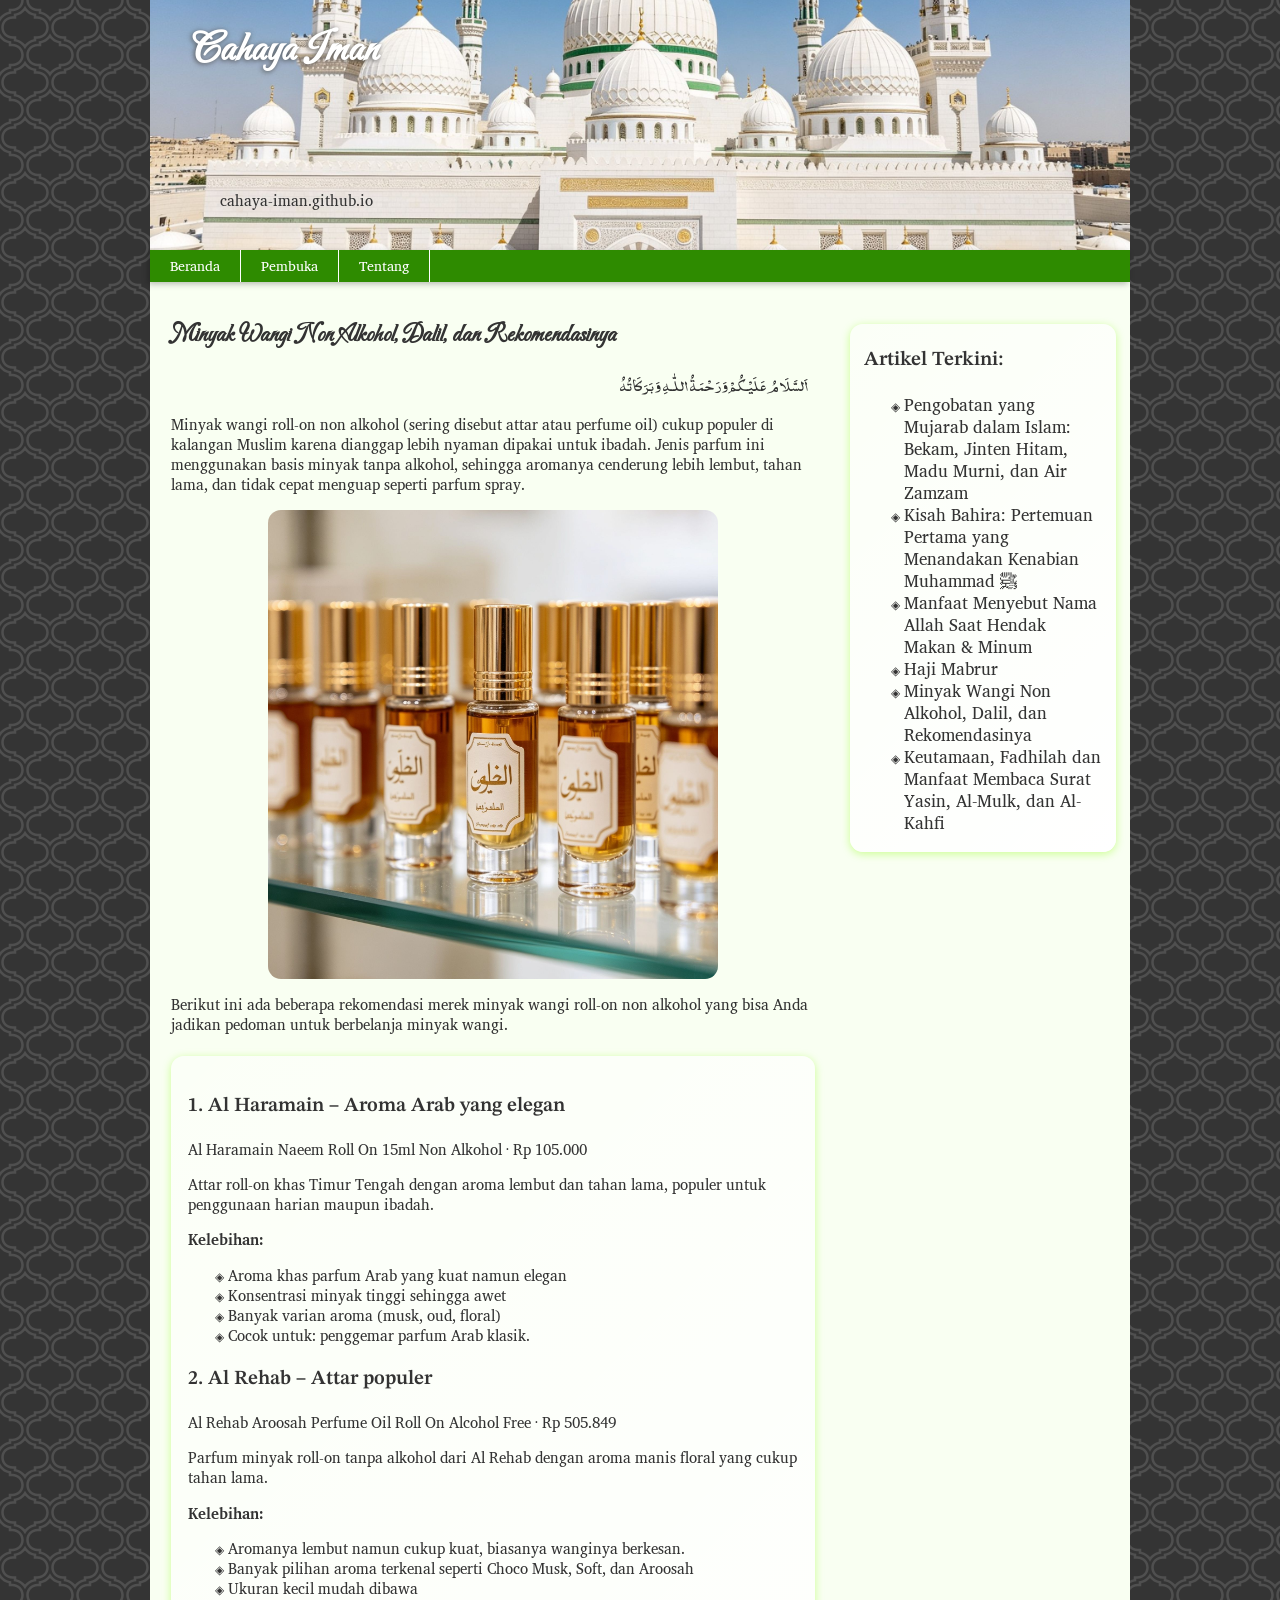
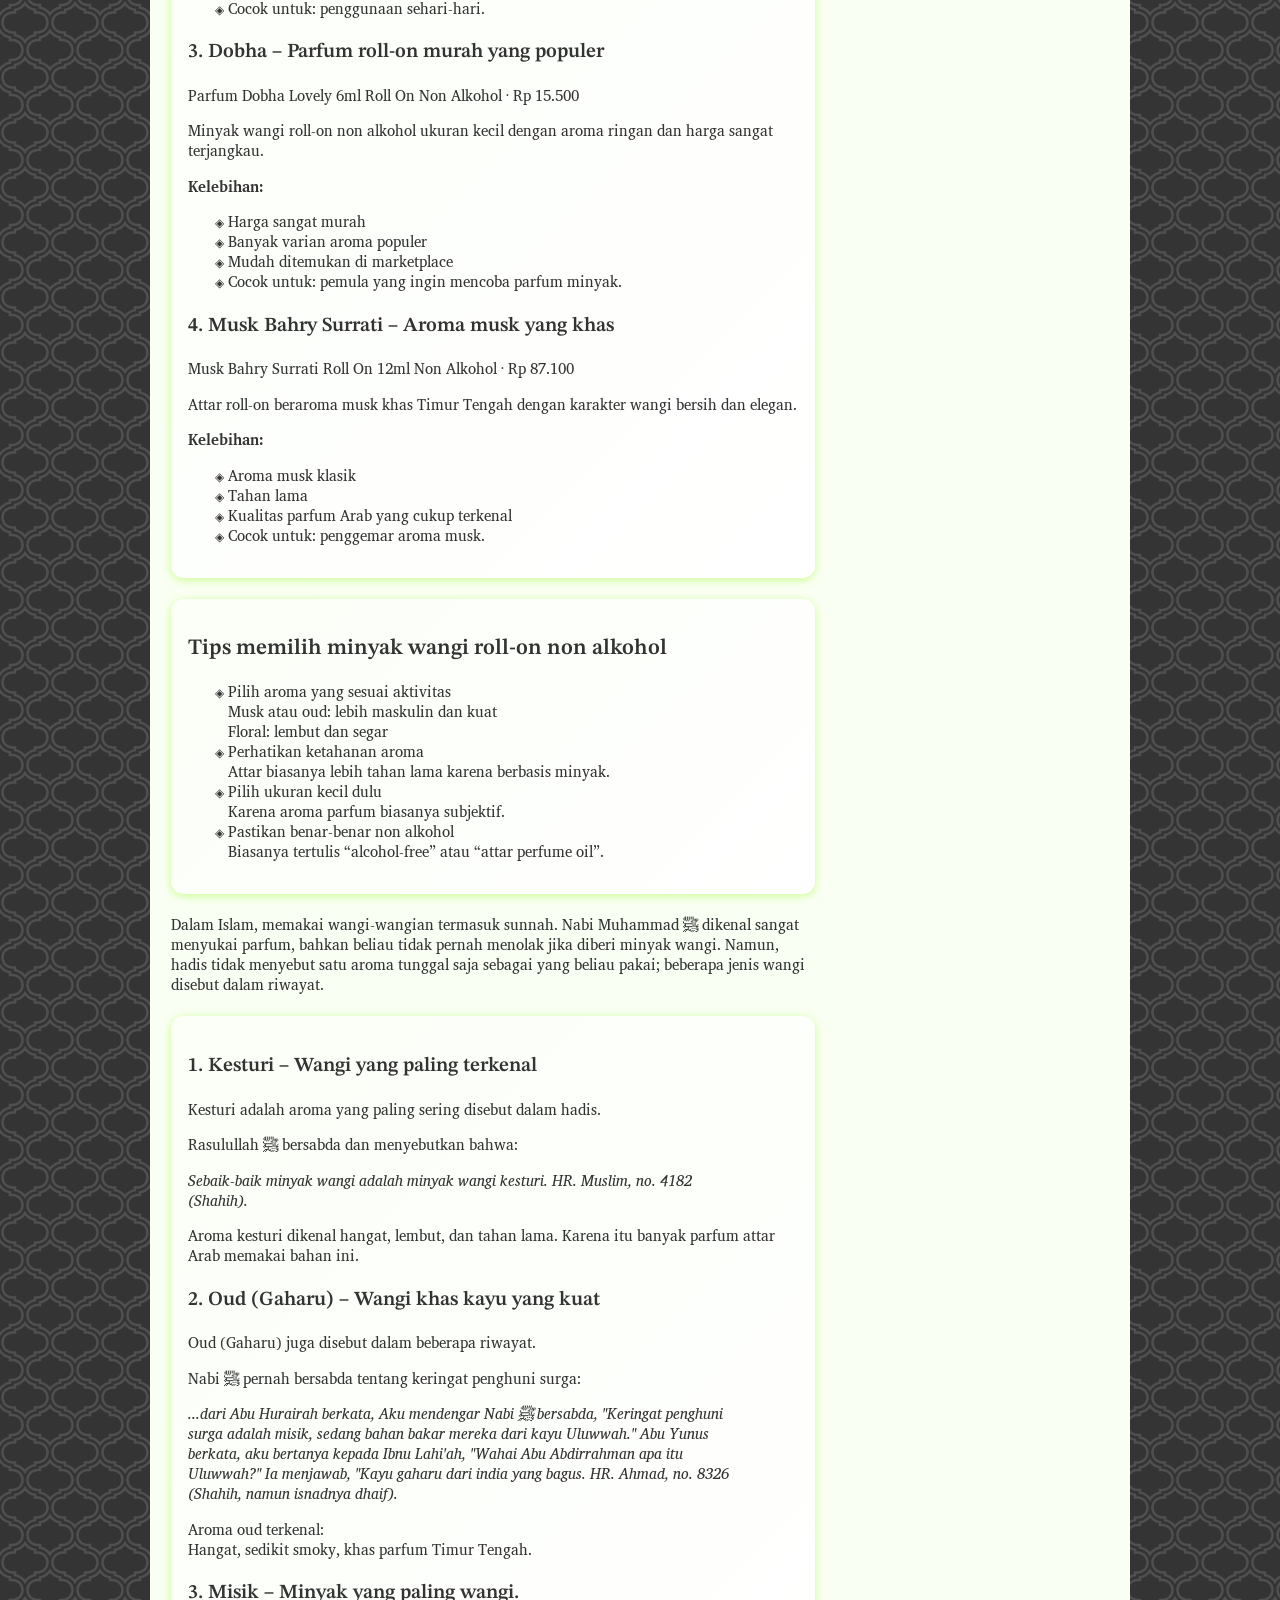
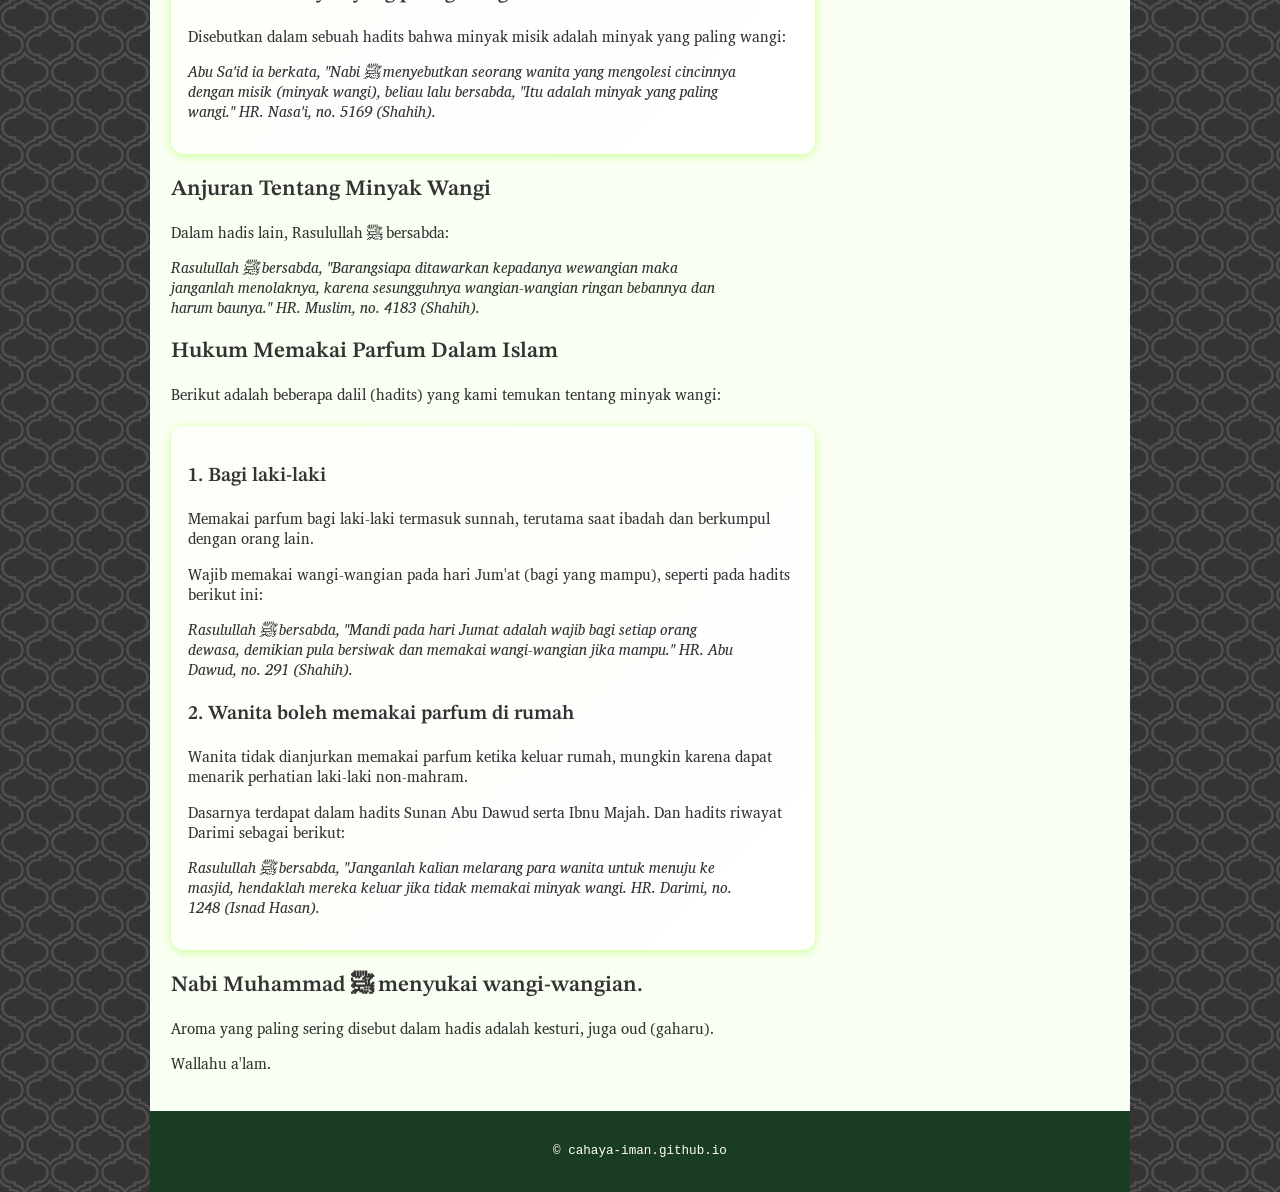
<file: minyak-wangi-non-alkohol.html>
<!DOCTYPE html>
<html lang="id">
<head>
  <meta charset="UTF-8" />
  <meta name="viewport" content="width=device-width, initial-scale=1.0"/>
  <title>Minyak Wangi Roll On Non Alkohol</title>
<meta name="description" content="Rekomendasi minyak wangi roll on non alkogol, kisaran harga, spesifikasi aroma, dan dalil-dalilnya." />
<meta name="keyword" content="minyak non alkohol, minya wangi roll on, minyak kesturi" />
<link href="stylesheet.css" rel="stylesheet" />
</head>
<body>
<div class="container">

<div id="include-header">
</div>
<script>
  fetch('header.html')
    .then(response => response.text())
    .then(data => {
      document.getElementById('include-header').innerHTML = data;
    });
</script>

<div class="menu" id="menu">  
  <div class="menu-toggle" id="menu-toggle">&#9776;</div>
</div>

<nav id="navbar">
</nav>
<script>
  fetch('nav.html')
    .then(response => response.text())
    .then(data => {
      document.getElementById('navbar').innerHTML = data;
    });
</script>

<script>
const menuToggle = document.getElementById('menu-toggle');
  const navbar = document.getElementById('navbar');
  menuToggle.addEventListener('click', () => {
    navbar.classList.toggle('show');
  });
  document.addEventListener('click', function (e) {
   if ( !navbar.contains(e.target) && !menuToggle.contains(e.target) ) {
     navbar.classList.remove('show');
   }
 });
</script>
<div class="layout">
<div>
<div class="konten">
<div class="text">
<h1>Minyak Wangi Non Alkohol, Dalil, dan Rekomendasinya</h1>
<p class="arabic">
اَلسَّلَامُ عَلَيْكُمْ وَ رَحْمَةُ اللّٰـهِ وَ بَرَكَاتُهُ
</p><p>Minyak wangi roll-on non alkohol (sering disebut attar atau perfume oil) cukup populer di kalangan Muslim karena dianggap lebih nyaman dipakai untuk ibadah. Jenis parfum ini menggunakan basis minyak tanpa alkohol, sehingga aromanya cenderung lebih lembut, tahan lama, dan tidak cepat menguap seperti parfum spray.</p>

<div class="ilustrasi"><img src="images/minyak-wangi.jpg" alt="Gambar minyak wangi non alkohol" /></div>

<p>Berikut ini ada beberapa rekomendasi merek minyak wangi roll-on non alkohol yang bisa Anda jadikan pedoman untuk berbelanja minyak wangi.
</p>
</div>
<div class="kotak">
<div class="text">
<h3>1. Al Haramain – Aroma Arab yang elegan</h3>

<p>Al Haramain Naeem Roll On 15ml Non Alkohol · Rp 105.000</p>

<p>Attar roll‑on khas Timur Tengah dengan aroma lembut dan tahan lama, populer untuk penggunaan harian maupun ibadah.</p>

<p><b>Kelebihan:</b></p>
<ul>
<li>Aroma khas parfum Arab yang kuat namun elegan</li>
<li>Konsentrasi minyak tinggi sehingga awet</li>
<li>Banyak varian aroma (musk, oud, floral)</li>
<li>Cocok untuk: penggemar parfum Arab klasik.</li>
</ul>
<h3>2. Al Rehab – Attar populer</h3>

<p>Al Rehab Aroosah Perfume Oil Roll On Alcohol Free · Rp 505.849</p>
<p>Parfum minyak roll-on tanpa alkohol dari Al Rehab dengan aroma manis floral yang cukup tahan lama.</p>

<p><b>Kelebihan:</b></p>
<ul>
<li>Aromanya lembut namun cukup kuat, biasanya wanginya berkesan.</li>
<li>Banyak pilihan aroma terkenal seperti Choco Musk, Soft, dan Aroosah</li>
<li>Ukuran kecil mudah dibawa</li>
<li>Cocok untuk: penggunaan sehari-hari.</li>
</ul>
<h3>3. Dobha – Parfum roll-on murah yang populer</h3>

<p>Parfum Dobha Lovely 6ml Roll On Non Alkohol · Rp 15.500</p>

<p>Minyak wangi roll-on non alkohol ukuran kecil dengan aroma ringan dan harga sangat terjangkau.</p>

<p><b>Kelebihan:</b></p>
<ul>
<li>Harga sangat murah</li>
<li>Banyak varian aroma populer</li>
<li>Mudah ditemukan di marketplace</li>
<li>Cocok untuk: pemula yang ingin mencoba parfum minyak.</li>
</ul>
<h3>4. Musk Bahry Surrati – Aroma musk yang khas</h3>

<p>Musk Bahry Surrati Roll On 12ml Non Alkohol · Rp 87.100</p>
<p>Attar roll-on beraroma musk khas Timur Tengah dengan karakter wangi bersih dan elegan.</p>

<p><b>Kelebihan:</b></p>
<ul>
<li>Aroma musk klasik</li>
<li>Tahan lama</li>
<li>Kualitas parfum Arab yang cukup terkenal</li>
<li>Cocok untuk: penggemar aroma musk.</li>
</ul>
</div>
</div>
<div class="kotak">
<div class="text">
<h2>Tips memilih minyak wangi roll-on non alkohol</h2>
<ul>
<li>Pilih aroma yang sesuai aktivitas<br />
Musk atau oud: lebih maskulin dan kuat<br />
Floral: lembut dan segar</li>

<li>Perhatikan ketahanan aroma<br />
Attar biasanya lebih tahan lama karena berbasis minyak.</li>

<li>Pilih ukuran kecil dulu<br />
Karena aroma parfum biasanya subjektif.</li>

<li>Pastikan benar-benar non alkohol<br />
Biasanya tertulis “alcohol-free” atau “attar perfume oil”.</li>
</ul>
</div>
</div>
<div class="text">
<p>Dalam Islam, memakai wangi-wangian termasuk sunnah. Nabi Muhammad ﷺ dikenal sangat menyukai parfum, bahkan beliau tidak pernah menolak jika diberi minyak wangi. Namun, hadis tidak menyebut satu aroma tunggal saja sebagai yang beliau pakai; beberapa jenis wangi disebut dalam riwayat.</p>
</div>
<div class="kotak">
<div class="text">
<h3>1. Kesturi – Wangi yang paling terkenal</h3>
<p>Kesturi adalah aroma yang paling sering disebut dalam hadis.</p>

<p>Rasulullah ﷺ bersabda dan menyebutkan bahwa:</p>

<p class="hadits">Sebaik-baik minyak wangi adalah minyak wangi kesturi.
HR. Muslim, no. 4182 (Shahih).</p>

<p>Aroma kesturi dikenal hangat, lembut, dan tahan lama. Karena itu banyak parfum attar Arab memakai bahan ini.</p>

<h3>2. Oud (Gaharu) – Wangi khas kayu yang kuat</h3>
<p>Oud (Gaharu) juga disebut dalam beberapa riwayat.</p>

<p>Nabi ﷺ pernah bersabda tentang keringat penghuni surga:</p>

<p class="hadits">...dari Abu Hurairah berkata, Aku mendengar Nabi ﷺ bersabda, "Keringat penghuni surga adalah misik, sedang bahan bakar mereka dari kayu Uluwwah." Abu Yunus berkata, aku bertanya kepada Ibnu Lahi'ah, "Wahai Abu Abdirrahman apa itu Uluwwah?" Ia menjawab, "Kayu gaharu dari india yang bagus. HR. Ahmad, no. 8326 (Shahih, namun isnadnya dhaif).</p>

<p>Aroma oud terkenal:<br />
Hangat, sedikit smoky, khas parfum Timur Tengah.</p>

<h3>3. Misik – Minyak yang paling wangi.</h3>
<p>Disebutkan dalam sebuah hadits bahwa minyak misik adalah minyak yang paling wangi:</p>

<p class="hadits">Abu Sa'id ia berkata, "Nabi ﷺ menyebutkan seorang wanita yang mengolesi cincinnya dengan misik (minyak wangi), beliau lalu bersabda, "Itu adalah minyak yang paling wangi." HR. Nasa'i, no. 5169 (Shahih).</p>
</div>
</div>
<h2>Anjuran Tentang Minyak Wangi</h2>
<div class="text">
<p>Dalam hadis lain, Rasulullah ﷺ bersabda:</p>

<p class="hadits">Rasulullah ﷺ bersabda, "Barangsiapa ditawarkan kepadanya wewangian maka janganlah menolaknya, karena sesungguhnya wangian-wangian ringan bebannya dan harum baunya."
HR. Muslim, no. 4183 (Shahih).</p>

<h2>Hukum Memakai Parfum Dalam Islam</h2>

<p>Berikut adalah beberapa dalil (hadits) yang kami temukan tentang minyak wangi:</p>
</div>
<div class="kotak">
<div class="text">
<h3>1. Bagi laki-laki</h3>
<p>Memakai parfum bagi laki-laki termasuk sunnah, terutama saat ibadah dan berkumpul dengan orang lain.</p>

<p>Wajib memakai wangi-wangian pada hari Jum'at (bagi yang mampu), seperti pada hadits berikut ini:</p>

<p class="hadits">Rasulullah ﷺ bersabda, "Mandi pada hari Jumat adalah wajib bagi setiap orang dewasa, demikian pula bersiwak dan memakai wangi-wangian jika mampu." HR. Abu Dawud, no. 291 (Shahih).</p>


<h3>2. Wanita boleh memakai parfum di rumah</h3>

<p>Wanita tidak dianjurkan memakai parfum ketika keluar rumah, mungkin karena dapat menarik perhatian laki-laki non-mahram.</p>

<p>Dasarnya terdapat dalam hadits Sunan Abu Dawud serta Ibnu Majah. Dan hadits riwayat Darimi sebagai berikut:</p>

<p class="hadits">Rasulullah ﷺ bersabda, "Janganlah kalian melarang para wanita untuk menuju ke masjid, hendaklah mereka keluar jika tidak memakai minyak wangi. HR. Darimi, no. 1248 (Isnad Hasan).</p>
</div>
</div>
<h2>Nabi Muhammad ﷺ menyukai wangi-wangian.</h2>

<p>Aroma yang paling sering disebut dalam hadis adalah kesturi, juga oud (gaharu).</p>
<p>Wallahu a'lam.</p>
</div>
</div>
<div>
<div id="include-sidebar">
</div>
<script>
  fetch('sidebar.html')
    .then(response => response.text())
    .then(data => {
      document.getElementById('include-sidebar').innerHTML = data;
    });
</script>
</div>
</div>
<div id="include-footer">
</div>
<script>
  fetch('footer.html')
    .then(response => response.text())
    .then(data => {
      document.getElementById('include-footer').innerHTML = data;
    });
</script>

</div>
</body>
</html>
</file>
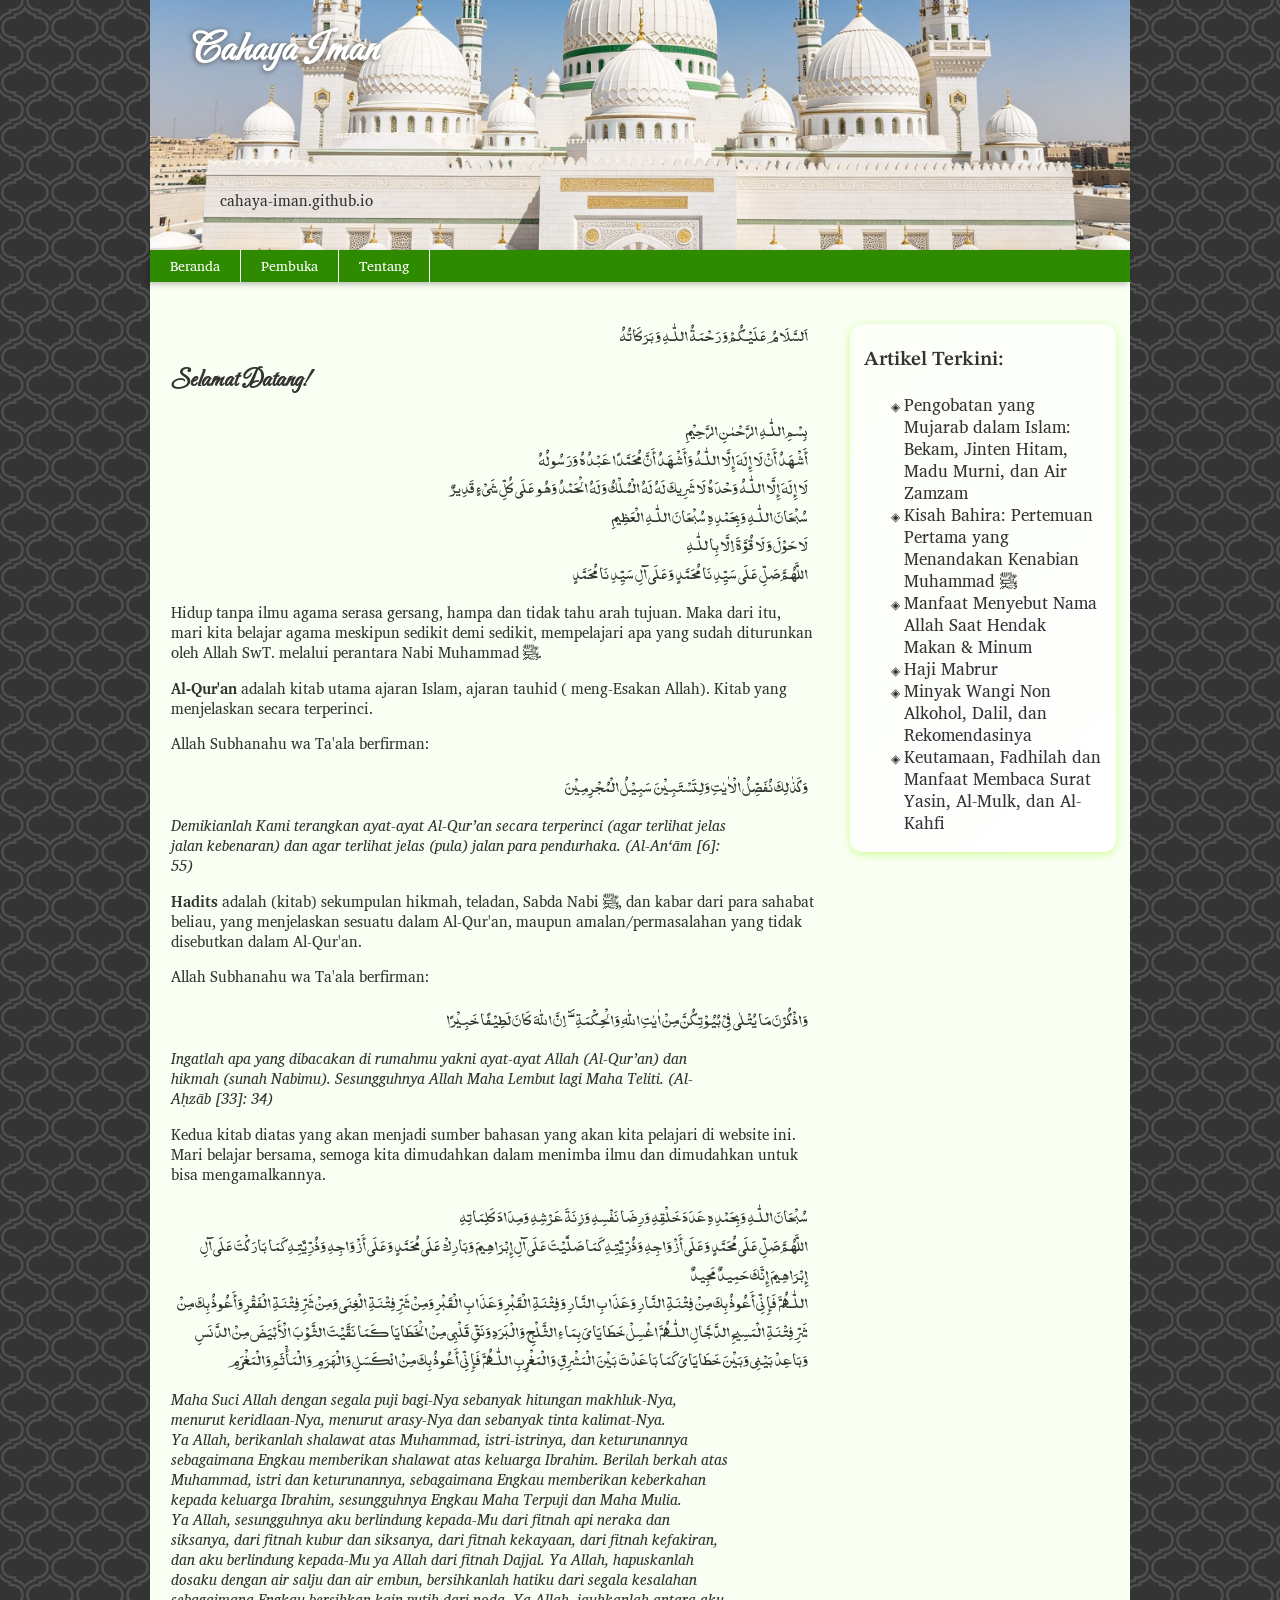
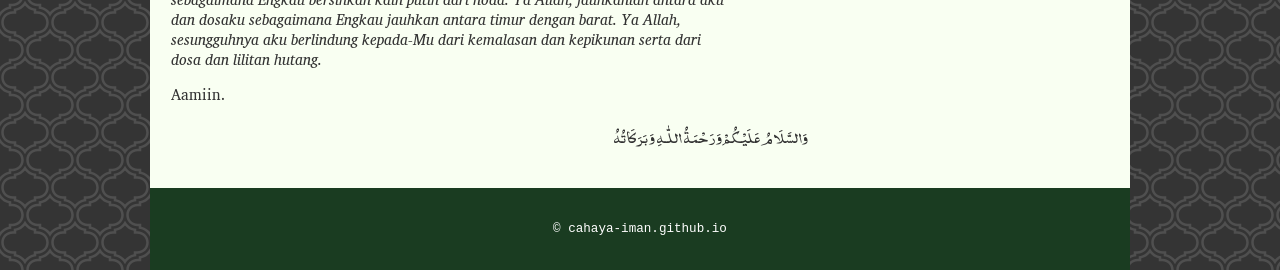
<file: pembuka.html>
<!DOCTYPE html>
<html lang="id">
<head>
  <meta charset="UTF-8" />
  <meta name="viewport" content="width=device-width, initial-scale=1.0"/>
  <title></title>
<meta name="description" content="" />
<meta name="keyword" content="" />
<link href="stylesheet.css" rel="stylesheet" />
</head>
<body>
<div class="container">

<div id="include-header">
</div>
<script>
  fetch('header.html')
    .then(response => response.text())
    .then(data => {
      document.getElementById('include-header').innerHTML = data;
    });
</script>

<div class="menu" id="menu">  
  <div class="menu-toggle" id="menu-toggle">&#9776;</div>
</div>

<nav id="navbar">
</nav>
<script>
  fetch('nav.html')
    .then(response => response.text())
    .then(data => {
      document.getElementById('navbar').innerHTML = data;
    });
</script>

<script>
const menuToggle = document.getElementById('menu-toggle');
  const navbar = document.getElementById('navbar');
  menuToggle.addEventListener('click', () => {
    navbar.classList.toggle('show');
  });
  document.addEventListener('click', function (e) {
   if ( !navbar.contains(e.target) && !menuToggle.contains(e.target) ) {
     navbar.classList.remove('show');
   }
 });
</script>
<div class="layout">
<div>
<div class="konten">
<p class="arabic">
اَلسَّلَامُ عَلَيْكُمْ وَ رَحْمَةُ اللّٰـهِ وَ بَرَكَاتُهُ
</p>
<h1>Selamat Datang!</h1>
<p class="arabic">
بِسْمِ اللّٰـهِ الرَّحْمٰنِ الرَّحِيْمِ
<br />
أَشْهَدُ أَنْ لَا إِلَهَ إِلَّا اللّٰـهُ وَأَشْهَدُ أَنَّ مُحَمَّدًا عَبْدُهُ وَرَسُولُهُ
<br />
لَا إِلَهَ إِلَّا اللّٰـهُ وَحْدَهُ لَا شَرِيكَ لَهُ لَهُ الْمُلْكُ وَلَهُ الْحَمْدُ وَهُو عَلَى كُلِّ شَيْءٍ قَدِيرٌ
<br />
سُبْحَانَ اللّٰـهِ وَبِحَمْدِهِ سُبْحَانَ اللّٰـهِ الْعَظِيمِ
<br />
لَا حَوْلَ وَ لَا قُوَّةَ اِلَّا بِا للّٰـهِ
<br />
اللَّهُمَّ صَلِّ عَلَى سَيِّدِ نَا مُحَمَّدٍ وَعَلَى آلِ سَيِّدِ نَا مُحَمَّدٍ
</p>
<p>Hidup tanpa ilmu agama serasa gersang, hampa dan tidak tahu arah tujuan. Maka dari itu, mari kita belajar agama meskipun sedikit demi sedikit, mempelajari apa yang sudah diturunkan oleh Allah SwT. melalui perantara Nabi Muhammad ﷺ.</p>

<p><strong>Al-Qur'an</strong> adalah kitab utama ajaran Islam, ajaran tauhid ( meng-Esakan Allah). Kitab yang menjelaskan secara terperinci.</p>

<p>Allah Subhanahu wa Ta'ala berfirman: 
<p class="arabic">
وَكَذٰلِكَ نُفَصِّلُ الْاٰيٰتِ وَلِتَسْتَبِيْنَ سَبِيْلُ الْمُجْرِمِيْنَ 
</p>
<p class="terjemah">Demikianlah Kami terangkan ayat-ayat Al-Qur’an secara terperinci (agar terlihat jelas jalan kebenaran) dan agar terlihat jelas (pula) jalan para pendurhaka.
(Al-An‘ām [6]: 55)</p>

<p><strong>Hadits</strong> adalah (kitab) sekumpulan hikmah, teladan, Sabda Nabi ﷺ, dan kabar dari para sahabat beliau, yang menjelaskan sesuatu dalam Al-Qur'an, maupun amalan/permasalahan yang tidak disebutkan dalam Al-Qur'an.</p>
<p>
Allah Subhanahu wa Ta'ala berfirman: </p>
<p class="arabic">
وَاذْكُرْنَ مَا يُتْلٰى فِيْ بُيُوْتِكُنَّ مِنْ اٰيٰتِ اللّٰهِ وَالْحِكْمَةِۗ اِنَّ اللّٰهَ كَانَ لَطِيْفًا خَبِيْرًا
</p>
<p class="terjemah">Ingatlah apa yang dibacakan di rumahmu yakni ayat-ayat Allah (Al-Qur’an) dan hikmah (sunah Nabimu). Sesungguhnya Allah Maha Lembut lagi Maha Teliti.
(Al-Aḥzāb [33]: 34)</p>

<p>Kedua kitab diatas yang akan menjadi sumber bahasan yang akan kita pelajari di website ini.<br />
Mari belajar bersama, semoga kita dimudahkan dalam menimba ilmu dan dimudahkan untuk bisa mengamalkannya.</p>
<p class="arabic">
سُبْحَانَ اللّٰـهِ وَبِحَمْدِهِ عَدَدَ خَلْقِهِ وَرِضَا نَفْسِهِ وَزِنَةَ عَرْشِهِ وَمِدَادَ كَلِمَاتِهِ
<br />
اللَّهُمَّ صَلِّ عَلَى مُحَمَّدٍ وَعَلَى أَزْوَاجِهِ وَذُرِّيَّتِهِ كَمَا صَلَّيْتَ عَلَى آلِ إِبْرَاهِيمَ وَبَارِكْ عَلَى مُحَمَّدٍ وَعَلَى أَزْوَاجِهِ وَذُرِّيَّتِهِ كَمَا بَارَكْتَ عَلَى آلِ إِبْرَاهِيمَ إِنَّكَ حَمِيدٌ مَجِيدٌ
<br />
اللّٰـهُمَّ فَإِنِّي أَعُوذُ بِكَ مِنْ فِتْنَةِ النَّارِ وَعَذَابِ النَّارِ وَفِتْنَةِ الْقَبْرِ وَعَذَابِ الْقَبْرِ وَمِنْ شَرِّ فِتْنَةِ الْغِنَى وَمِنْ شَرِّ فِتْنَةِ الْفَقْرِ وَأَعُوذُ بِكَ مِنْ شَرِّ فِتْنَةِ الْمَسِيحِ الدَّجَّالِ اللّٰـهُمَّ اغْسِلْ خَطَايَايَ بِمَاءِ الثَّلْجِ وَالْبَرَدِ وَنَقِّ قَلْبِي مِنْ الْخَطَايَا كَمَا نَقَّيْتَ الثَّوْبَ الْأَبْيَضَ مِنْ الدَّنَسِ وَبَاعِدْ بَيْنِي وَبَيْنَ خَطَايَايَ كَمَا بَاعَدْتَ بَيْنَ الْمَشْرِقِ وَالْمَغْرِبِ اللّٰـهُمَّ فَإِنِّي أَعُوذُ بِكَ مِنْ الْكَسَلِ وَالْهَرَمِ وَالْمَأْثَمِ وَالْمَغْرَمِ
</p>
<p class="terjemah">
Maha Suci Allah dengan segala puji bagi-Nya sebanyak hitungan makhluk-Nya, menurut keridlaan-Nya, menurut arasy-Nya dan sebanyak tinta kalimat-Nya.<br />
Ya Allah, berikanlah shalawat atas Muhammad, istri-istrinya, dan keturunannya sebagaimana Engkau memberikan shalawat atas keluarga Ibrahim. Berilah berkah atas Muhammad, istri dan keturunannya, sebagaimana Engkau memberikan keberkahan kepada keluarga Ibrahim, sesungguhnya Engkau Maha Terpuji dan Maha Mulia.<br />
Ya Allah, sesungguhnya aku berlindung kepada-Mu dari fitnah api neraka dan siksanya, dari fitnah kubur dan siksanya, dari fitnah kekayaan, dari fitnah kefakiran, dan aku berlindung kepada-Mu ya Allah dari fitnah Dajjal. Ya Allah, hapuskanlah dosaku dengan air salju dan air embun, bersihkanlah hatiku dari segala kesalahan sebagaimana Engkau bersihkan kain putih dari noda. Ya Allah, jauhkanlah antara aku dan dosaku sebagaimana Engkau jauhkan antara timur dengan barat. Ya Allah, sesungguhnya aku berlindung kepada-Mu dari kemalasan dan kepikunan serta dari dosa dan lilitan hutang.</p>Aamiin.<p class="arabic">
وَالسَّلَامُ عَلَيْكُمْ وَ رَحْمَةُ اللّٰـهِ وَ بَرَكَاتُهُ
</p></div>
</div>
<div>
<div id="include-sidebar">
</div>
<script>
  fetch('sidebar.html')
    .then(response => response.text())
    .then(data => {
      document.getElementById('include-sidebar').innerHTML = data;
    });
</script>
</div>
</div>
<div id="include-footer">
</div>
<script>
  fetch('footer.html')
    .then(response => response.text())
    .then(data => {
      document.getElementById('include-footer').innerHTML = data;
    });
</script>

</div>
</body>
</html>
</file>
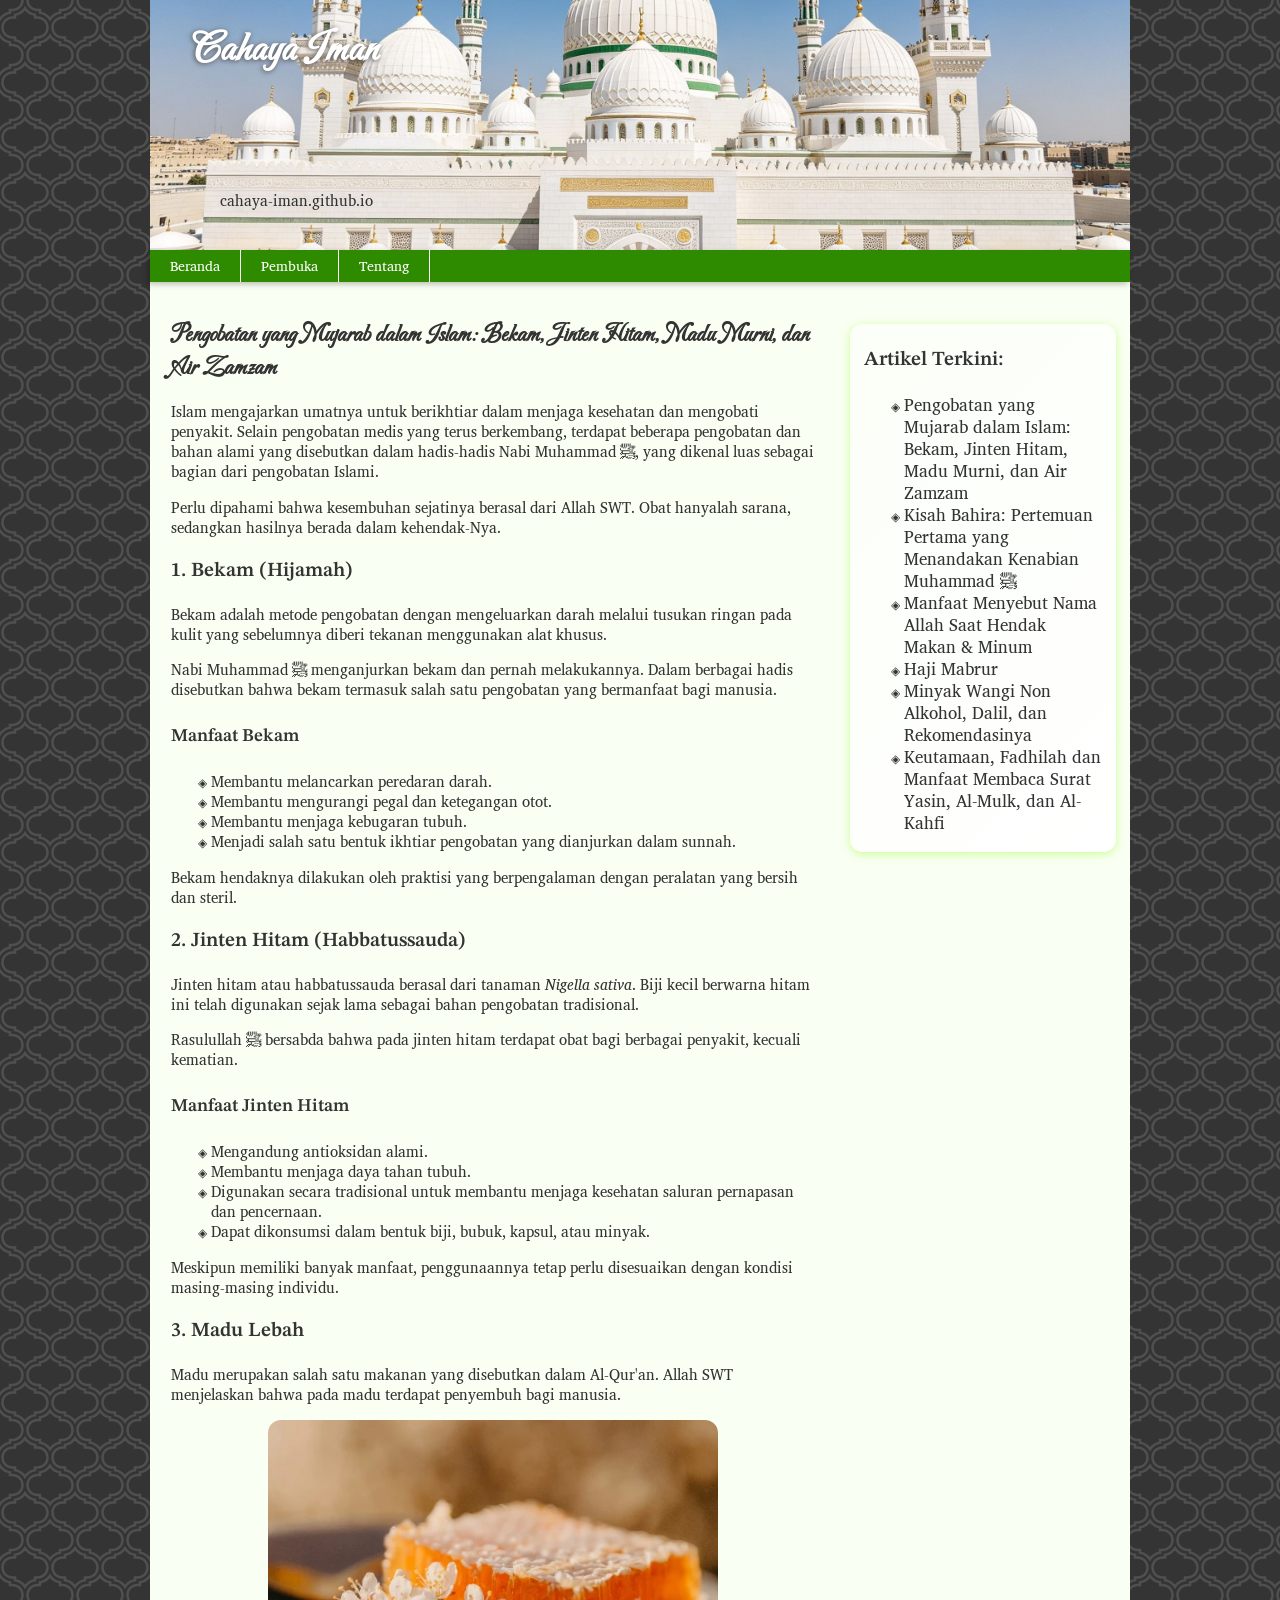
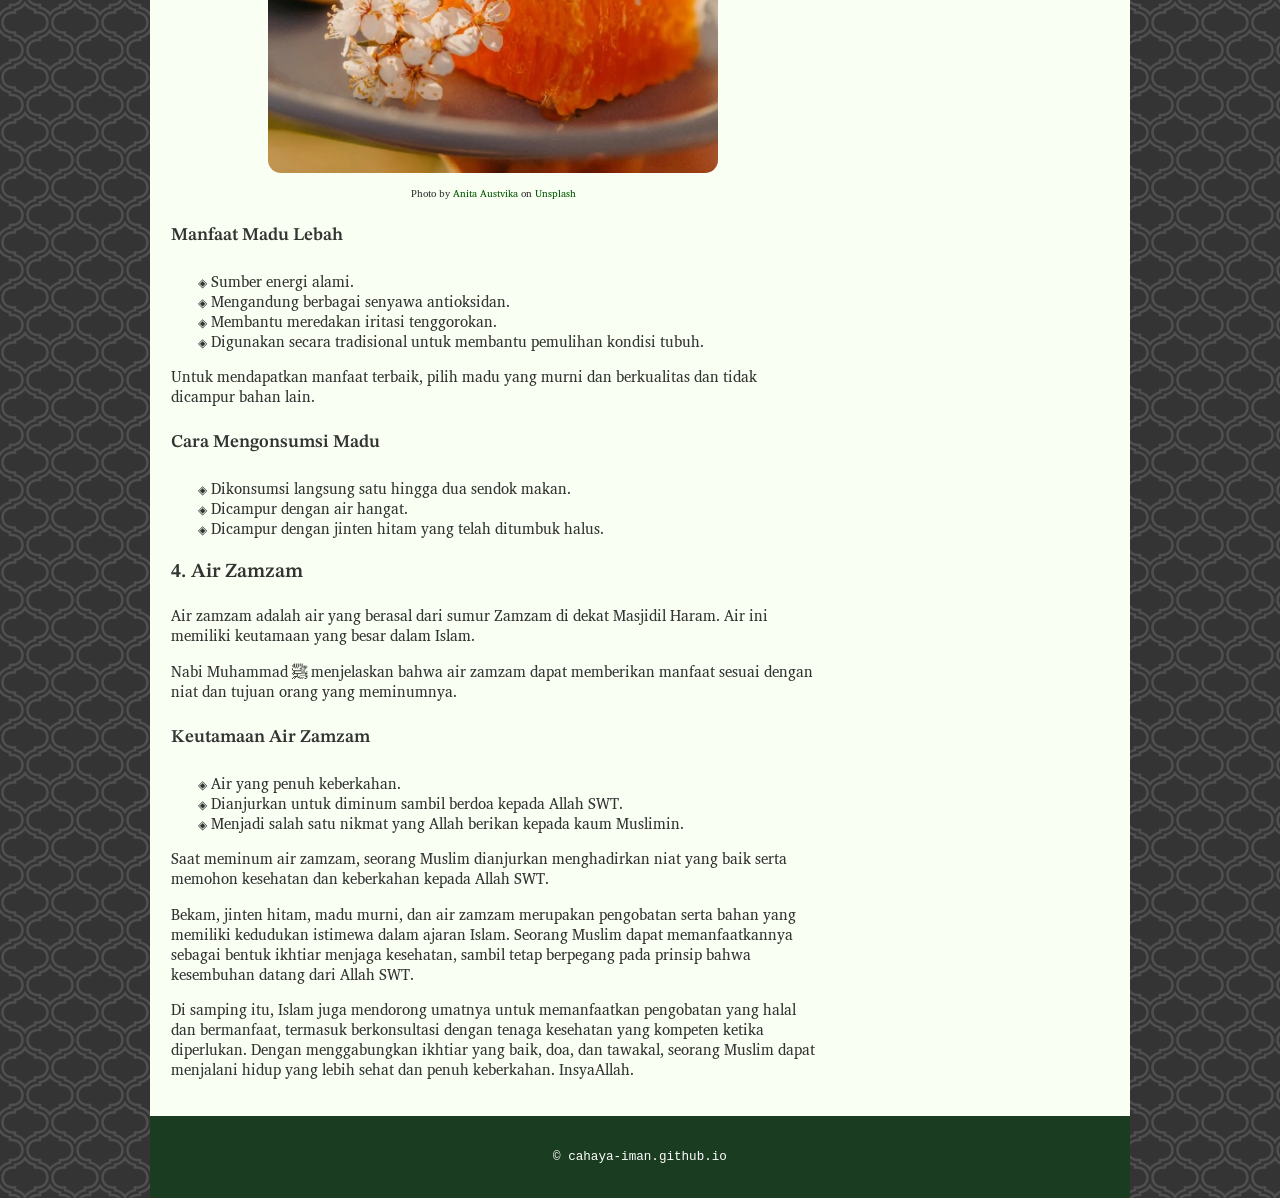
<file: pengobatan.html>
<!DOCTYPE html>
<html lang="id">
<head>
  <meta charset="UTF-8" />
  <meta name="viewport" content="width=device-width, initial-scale=1.0"/>
  <title>Pengobatan dalam Islam</title>
<meta name="description" content="Obat dan pengobatan dalam Islam yang dianjurkan dalam Al-Qur'an dan Hadits." />
<meta name="keyword" content="obat dalam Islam, pengobatan Islami, madu, jinten hitam, bekam, zamzam" />
<link href="stylesheet.css" rel="stylesheet" />
</head>
<body>
<div class="container">

<div id="include-header">
</div>
<div class="menu" id="menu">  
  <div class="menu-toggle" id="menu-toggle">&#9776;</div>
</div>
<nav id="navbar">
</nav>
<script>
  fetch('header.html')
    .then(response => response.text())
    .then(data => {
      document.getElementById('include-header').innerHTML = data;
    });
  fetch('nav.html')
    .then(response => response.text())
    .then(data => {
      document.getElementById('navbar').innerHTML = data;
    });
</script>
<div class="layout">
<div>
<div class="konten">
<h1>Pengobatan yang Mujarab dalam Islam: Bekam, Jinten Hitam, Madu Murni, dan Air Zamzam</h1>
<p>Islam mengajarkan umatnya untuk berikhtiar dalam menjaga kesehatan dan mengobati penyakit. Selain pengobatan medis yang terus berkembang, terdapat beberapa pengobatan dan bahan alami yang disebutkan dalam hadis-hadis Nabi Muhammad ﷺ, yang dikenal luas sebagai bagian dari pengobatan Islami.</p>
<p>Perlu dipahami bahwa kesembuhan sejatinya berasal dari Allah SWT. Obat hanyalah sarana, sedangkan hasilnya berada dalam kehendak-Nya.</p>
<h3>1. Bekam (Hijamah)</h3>
<p>Bekam adalah metode pengobatan dengan mengeluarkan darah melalui tusukan ringan pada kulit yang sebelumnya diberi tekanan menggunakan alat khusus.</p>
<p>Nabi Muhammad ﷺ menganjurkan bekam dan pernah melakukannya. Dalam berbagai hadis disebutkan bahwa bekam termasuk salah satu pengobatan yang bermanfaat bagi manusia.</p>
<h4>Manfaat Bekam</h4>
<ul>
  <li>Membantu melancarkan peredaran darah.</li>
  <li>Membantu mengurangi pegal dan ketegangan otot.</li>
  <li>Membantu menjaga kebugaran tubuh.</li>
  <li>Menjadi salah satu bentuk ikhtiar pengobatan yang dianjurkan dalam sunnah.</li>
</ul>
<p>Bekam hendaknya dilakukan oleh praktisi yang berpengalaman dengan peralatan yang bersih dan steril.</p>
<h3>2. Jinten Hitam (Habbatussauda)</h3>
<p>Jinten hitam atau habbatussauda berasal dari tanaman <em>Nigella sativa</em>. Biji kecil berwarna hitam ini telah digunakan sejak lama sebagai bahan pengobatan tradisional.</p>
<p>Rasulullah ﷺ bersabda bahwa pada jinten hitam terdapat obat bagi berbagai penyakit, kecuali kematian.</p>
<h4>Manfaat Jinten Hitam</h4>
<ul>
  <li>Mengandung antioksidan alami.</li>
  <li>Membantu menjaga daya tahan tubuh.</li>
  <li>Digunakan secara tradisional untuk membantu menjaga kesehatan saluran pernapasan dan pencernaan.</li>
  <li>Dapat dikonsumsi dalam bentuk biji, bubuk, kapsul, atau minyak.</li>
</ul>
<p>Meskipun memiliki banyak manfaat, penggunaannya tetap perlu disesuaikan dengan kondisi masing-masing individu.</p>
<h3>3. Madu Lebah</h3>
<p>Madu merupakan salah satu makanan yang disebutkan dalam Al-Qur'an. Allah SWT menjelaskan bahwa pada madu terdapat penyembuh bagi manusia.</p>
<div class="ilustrasi"><img src="images/madu-lebah-500.webp" alt="Madu Lebah" />Photo by <a href="https://unsplash.com/@anitaaustvika?utm_source=unsplash&utm_medium=referral&utm_content=creditCopyText">Anita Austvika</a> on <a href="https://unsplash.com/photos/a-piece-of-cake-on-a-plate-with-a-spoon-oTqQqfOccMs?utm_source=unsplash&utm_medium=referral&utm_content=creditCopyText">Unsplash</a></div>
<h4>Manfaat Madu Lebah</h4>
<ul>
  <li>Sumber energi alami.</li>
  <li>Mengandung berbagai senyawa antioksidan.</li>
  <li>Membantu meredakan iritasi tenggorokan.</li>
  <li>Digunakan secara tradisional untuk membantu pemulihan kondisi tubuh.</li>
</ul>
<p>Untuk mendapatkan manfaat terbaik, pilih madu yang murni dan berkualitas dan tidak dicampur bahan lain.</p>
<h4>Cara Mengonsumsi Madu</h4>
<ul>
  <li>Dikonsumsi langsung satu hingga dua sendok makan.</li>
  <li>Dicampur dengan air hangat.</li>
  <li>Dicampur dengan jinten hitam yang telah ditumbuk halus.</li>
</ul>
<h3>4. Air Zamzam</h3>
<p>Air zamzam adalah air yang berasal dari sumur Zamzam di dekat Masjidil Haram. Air ini memiliki keutamaan yang besar dalam Islam.</p>
<p>Nabi Muhammad ﷺ menjelaskan bahwa air zamzam dapat memberikan manfaat sesuai dengan niat dan tujuan orang yang meminumnya.</p>
<h4>Keutamaan Air Zamzam</h4>
<ul>
  <li>Air yang penuh keberkahan.</li>
  <li>Dianjurkan untuk diminum sambil berdoa kepada Allah SWT.</li>
  <li>Menjadi salah satu nikmat yang Allah berikan kepada kaum Muslimin.</li>
</ul>
<p>Saat meminum air zamzam, seorang Muslim dianjurkan menghadirkan niat yang baik serta memohon kesehatan dan keberkahan kepada Allah SWT.</p>
<p>Bekam, jinten hitam, madu murni, dan air zamzam merupakan pengobatan serta bahan yang memiliki kedudukan istimewa dalam ajaran Islam. Seorang Muslim dapat memanfaatkannya sebagai bentuk ikhtiar menjaga kesehatan, sambil tetap berpegang pada prinsip bahwa kesembuhan datang dari Allah SWT.</p>
<p>Di samping itu, Islam juga mendorong umatnya untuk memanfaatkan pengobatan yang halal dan bermanfaat, termasuk berkonsultasi dengan tenaga kesehatan yang kompeten ketika diperlukan. Dengan menggabungkan ikhtiar yang baik, doa, dan tawakal, seorang Muslim dapat menjalani hidup yang lebih sehat dan penuh keberkahan. InsyaAllah.</p>
</div>
</div>
<div>
<div id="include-sidebar">
</div>
<script>
  fetch('sidebar.html')
    .then(response => response.text())
    .then(data => {
      document.getElementById('include-sidebar').innerHTML = data;
    });
</script>
</div>
</div>
<div id="include-footer">
</div>
<script>
  fetch('footer.html')
    .then(response => response.text())
    .then(data => {
      document.getElementById('include-footer').innerHTML = data;
    });
    const menuToggle = document.getElementById('menu-toggle');
  const navbar = document.getElementById('navbar');
  menuToggle.addEventListener('click', () => {
    navbar.classList.toggle('show');
  });
  document.addEventListener('click', function (e) {
   if ( !navbar.contains(e.target) && !menuToggle.contains(e.target) ) {
     navbar.classList.remove('show');
   }
 });
</script>

</div>
</body>
</html>
</file>
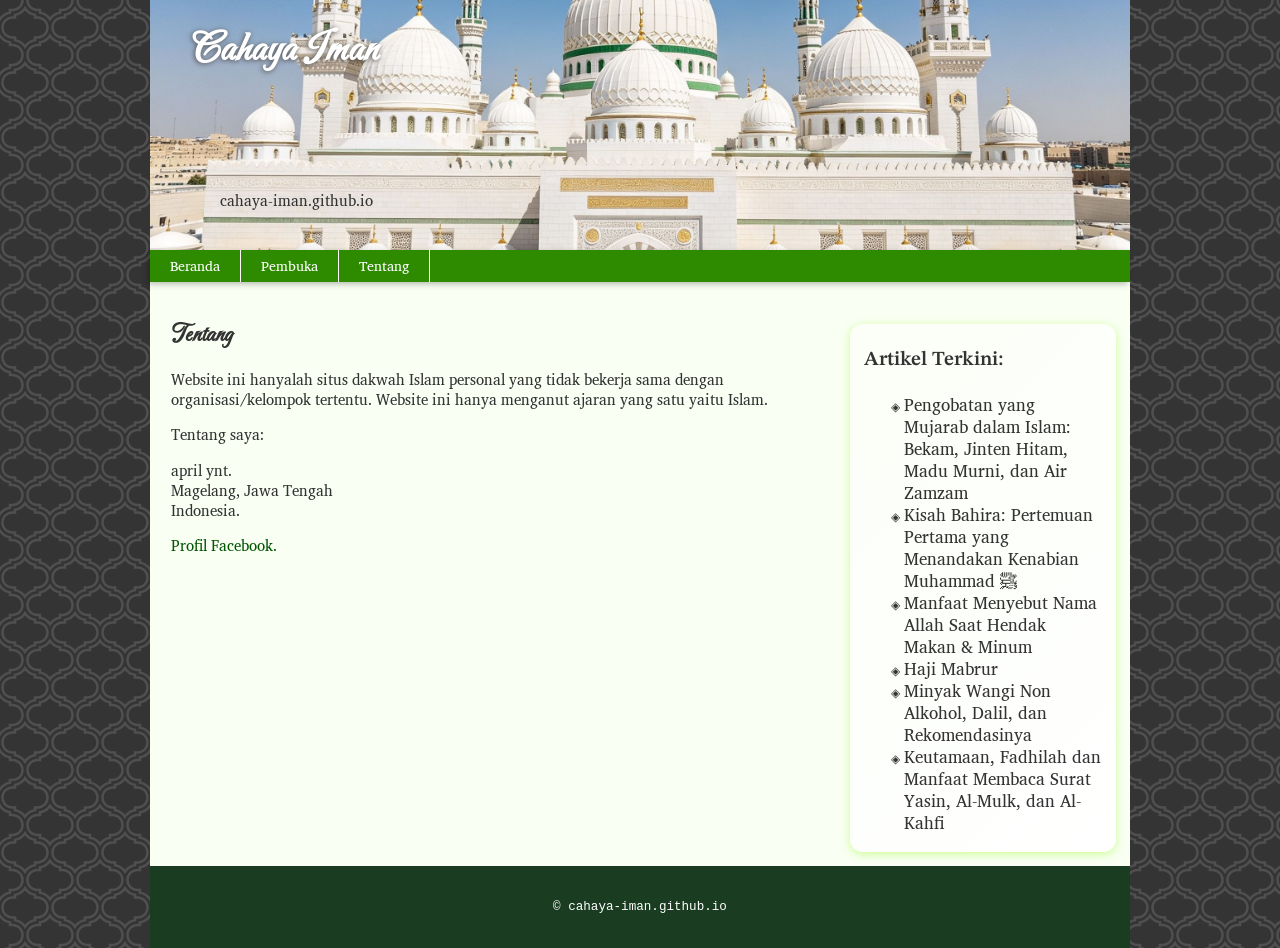
<file: tentang.html>
<!DOCTYPE html>
<html lang="id">
<head>
  <meta charset="UTF-8" />
  <meta name="viewport" content="width=device-width, initial-scale=1.0"/>
  <title></title>
<meta name="description" content="" />
<meta name="keyword" content="" />
<link href="stylesheet.css" rel="stylesheet" />
</head>
<body>
<div class="container">

<div id="include-header">
</div>
<script>
  fetch('header.html')
    .then(response => response.text())
    .then(data => {
      document.getElementById('include-header').innerHTML = data;
    });
</script>

<div class="menu" id="menu">  
  <div class="menu-toggle" id="menu-toggle">&#9776;</div>
</div>

<nav id="navbar">
</nav>
<script>
  fetch('nav.html')
    .then(response => response.text())
    .then(data => {
      document.getElementById('navbar').innerHTML = data;
    });
</script>

<script>
const menuToggle = document.getElementById('menu-toggle');
  const navbar = document.getElementById('navbar');
  menuToggle.addEventListener('click', () => {
    navbar.classList.toggle('show');
  });
  document.addEventListener('click', function (e) {
   if ( !navbar.contains(e.target) && !menuToggle.contains(e.target) ) {
     navbar.classList.remove('show');
   }
 });
</script>
<div class="layout">
<div>
<div class="konten">
<h1>Tentang</h1>
<p>Website ini hanyalah situs dakwah Islam personal yang tidak bekerja sama dengan organisasi/kelompok tertentu. Website ini hanya menganut ajaran yang satu yaitu Islam.</p>
<p>
Tentang saya:</p>
<p>april ynt.<br />
Magelang, Jawa Tengah<br />
Indonesia.</p>

<a href="https://www.facebook.com/profile.php?id=61550107204825" target="_blank"> Profil Facebook.</a>
</div>
</div>
<div>
<div id="include-sidebar">
</div>
<script>
  fetch('sidebar.html')
    .then(response => response.text())
    .then(data => {
      document.getElementById('include-sidebar').innerHTML = data;
    });
</script>
</div>
</div>
<div id="include-footer">
</div>
<script>
  fetch('footer.html')
    .then(response => response.text())
    .then(data => {
      document.getElementById('include-footer').innerHTML = data;
    });
</script>

</div>
</body>
</html>
</file>
<file: stylesheet.css>
@font-face { font-family: 'noorehira';
src: url('fonts/noorehira-Regular.woff2') format('woff2'); font-display: swap; }

@font-face { font-family: 'STIXTwoText';
src: url('fonts/STIXTwoText-SemiBold.woff2') format('woff2'); font-display: swap; }

@font-face { font-family: 'CharisSIL';
src: url('fonts/CharisSIL-Regular.woff2') format('woff2'); font-display: swap; }

@font-face { font-family: 'CharisSIL';
src: url('fonts/CharisSIL-Bold.woff2') format('woff2'); font-display: swap; font-weight: bold; }

@font-face { font-family: 'CharisSIL';
src: url('fonts/CharisSIL-Italic.woff2') format('woff2'); font-display: swap; font-style: italic; }

@font-face { font-family: 'Carattere';
src: url('fonts/Carattere-Regular.woff2'); format('woff2'); font-display: swap; }
/* script */

:root {
--font: "Inter", "Open Sans", "Segoe UI", "Roboto", "Helvetica Neue", Arial, sans-serif, "Apple Color Emoji", "Segoe UI Emoji";
--font2: Georgia, "Times New Roman", Times, "Palatino Linotype", "Book Antiqua", Palatino, serif;
}

* { box-sizing: border-box; }
html { font-size: 14px; -webkit-font-smoothing: antialiased; }
body { margin: 0; padding: 0; font-family: CharisSIL, var(--font2); font-size: 1.1rem; line-height: 1.3; color: #333; }
.layout { display:grid; grid-template-columns: 1fr; gap: 0 1.2rem; }
h1 { font-family: Carattere, var(--font); }
h2, h3, h4, h5, h6 { font-family: STIXTwoText, var(--font); }
h1 { font-size: 1.8rem; }
h2 { font-size: 1.6rem; }
h3 { font-size: 1.45rem; }
h4 { font-size: 1.3rem; }
h5 { font-size: 1.15rem; }
a { color: #005500; text-decoration: none; }
header { display: grid; background: #285E34; height: 250px; background-image: url("images/masjid.jpg"); background-repeat: no-repeat;
background-size: cover; background-position: center bottom; padding: 0 1rem;
border-bottom: 5px solid #2E8B00; }
h4.title a { margin-top: 0; font-family: Carattere, var(--font2); color: #fff; font-size: 3rem; font-weight: bold; text-shadow: -1px 1px 5px #555; }
.menu { position: fixed; top: 1rem; right: 1rem; width: 100%; display: grid;
justify-content: end;
/* justify-self: end; align-self: end; */
}
.menu-toggle { justify-content: center; display: none; width: 40px; background: #8ED600; padding: 3.5px 10px 3px; cursor: pointer; color: #fff; font-size: 1.2em; border-radius: 5px; box-shadow: -2px 2px 5px rgba(0,0,0,0.2); }
nav { display: flex; flex-wrap: wrap;
/* justify-content: center; */
background: #2E8B00; box-shadow: -2px 2px 6px rgba(0,0,0,0.27);
/* border-bottom: 3px solid #1A3C21; */
}
nav a { font-size: 1rem; color: #fff; padding: 7px 20px; text-decoration: none; transition: background 0.3s; }
nav a:hover { background: #8ED600; }
.website { margin: -2.5rem 0 0 2rem; }
.container { display: block; margin: 0 auto; max-width: 100%; background: #F9FFF2; min-height: 100vh; }
.konten { padding: 1.5rem; }
.ilustrasi img { max-width: 100%; border-radius: 13px; }
/* .cards { display: grid; grid-template-columns: repeat(auto-fit, minmax(45%, 1fr)); gap: 1.5rem; padding-left: 0; } */
.cards { display: block; padding-left: 0; }
.card, .kotak, .list { background: linear-gradient(135deg, rgba(255, 255, 255, .4), #fff); border-radius: 13px; box-shadow: 0 2px 8px rgba(135,255,0,.4);
/* transition: transform 0.3s;
.card:hover { transform: translateY(-5px); */
}
.card { margin-bottom: 1.3rem; }
.card img { width: 100%; height: auto; }
.card-content { padding: .2rem 1rem; }

.kotak { display: block; margin: 1.5rem 0; padding: 1.2rem; }
//.teks { max-width: 70ch; }
.terbaru { background: #EEFFE8; box-shadow: 0 2px 8px rgba(145,255,101,.6); }
.terbaru h3 a { color: #222; }
.thumbnail, .thumbnail a, .ilustrasi { text-align: center; font-size: .7rem; }
.thumbnail img { max-width: 500px; border-radius: 13px; }



blockquote { font-style: italic; font-size: 1.1rem;
/*  border-left: 4px solid #a78bfa; ungu */
border-left: 4px solid #9CE271;
/* border-right: 4px solid #00ff00; */
padding: .2rem 1rem; margin: 1rem; background: rgba(255, 255, 255, .6); }
.terjemah, .hadits { font-style: italic; font-size: 1.1rem; max-width: 70ch; }
.arabic { text-align: right; margin-right: .5rem; font-family: noorehira, serif; font-size: 1.2rem; line-height: 1.7; }
ul li::marker { content: "◈ "; color: #333; font-size: .8em; }
.list { margin: 1rem 2rem; }
.list li a { font-size: 1.2rem; text-decoration: none; color: #333; }

footer { font-size: .9rem; background: #1A3C21; color: #fff; text-align: center; padding: 20px; margin-bottom: 0; font-family: monospace; }

 
/* Desktop */   
@media(min-width: 860px) {
body { background: #343434; background-image: url("data:image/svg+xml,%3Csvg width='50' height='55' viewBox='0 0 80 88' xmlns='http://www.w3.org/2000/svg'%3E%3Cpath d='M22 21.91V26h-2c-9.94 0-18 8.06-18 18 0 9.943 8.058 18 18 18h2v4.09c8.012.722 14.785 5.738 18 12.73 3.212-6.99 9.983-12.008 18-12.73V62h2c9.94 0 18-8.06 18-18 0-9.943-8.058-18-18-18h-2v-4.09c-8.012-.722-14.785-5.738-18-12.73-3.212 6.99-9.983 12.008-18 12.73zM54 58v4.696c-5.574 1.316-10.455 4.428-14 8.69-3.545-4.262-8.426-7.374-14-8.69V58h-5.993C12.27 58 6 51.734 6 44c0-7.732 6.275-14 14.007-14H26v-4.696c5.574-1.316 10.455-4.428 14-8.69 3.545 4.262 8.426 7.374 14 8.69V30h5.993C67.73 30 74 36.266 74 44c0 7.732-6.275 14-14.007 14H54zM42 88c0-9.94 8.06-18 18-18h2v-4.09c8.016-.722 14.787-5.738 18-12.73v7.434c-3.545 4.262-8.426 7.374-14 8.69V74h-5.993C52.275 74 46 80.268 46 88h-4zm-4 0c0-9.943-8.058-18-18-18h-2v-4.09c-8.012-.722-14.785-5.738-18-12.73v7.434c3.545 4.262 8.426 7.374 14 8.69V74h5.993C27.73 74 34 80.266 34 88h4zm4-88c0 9.943 8.058 18 18 18h2v4.09c8.012.722 14.785 5.738 18 12.73v-7.434c-3.545-4.262-8.426-7.374-14-8.69V14h-5.993C52.27 14 46 7.734 46 0h-4zM0 34.82c3.213-6.992 9.984-12.008 18-12.73V18h2c9.94 0 18-8.06 18-18h-4c0 7.732-6.275 14-14.007 14H14v4.696c-5.574 1.316-10.455 4.428-14 8.69v7.433z' fill='%23b8b8b8' fill-opacity='0.2' fill-rule='evenodd'/%3E%3C/svg%3E"); }
header { background-position: center; border-bottom: 0; }
h4.title a { margin-left: 2rem; }
.layout { grid-template-columns: 70% 30%; gap: 1rem; }
.website { margin: 3.5rem 0 0 4rem; }
.container { max-width: 980px; }
nav a { border-right: 1px solid #fff; }
//.text { width: 70ch; }
blockquote { width: 70ch; margin-left: 2rem; }
.ilustrasi img { display: block; margin: 1rem auto; max-width: 70%; }
.list { margin: 3rem 2rem 1rem 0; }
.konten, .text { width: 100%; }
.thumbnail img { display: block; margin: 0 auto; }
}

/* Mobile */
@media(max-width: 768px) {
nav { display: none; flex-direction: column; }
nav.show { display: flex; width: 150px; position: fixed; top: 4.5rem; right: 0; align-self: end; }
nav { border-radius: 15px 0 0 15px; }
nav a { border-bottom: 1px dashed #fff; }
nav a:last-child { border-bottom: 0; }
.menu-toggle { display: block; }
}
</file>
